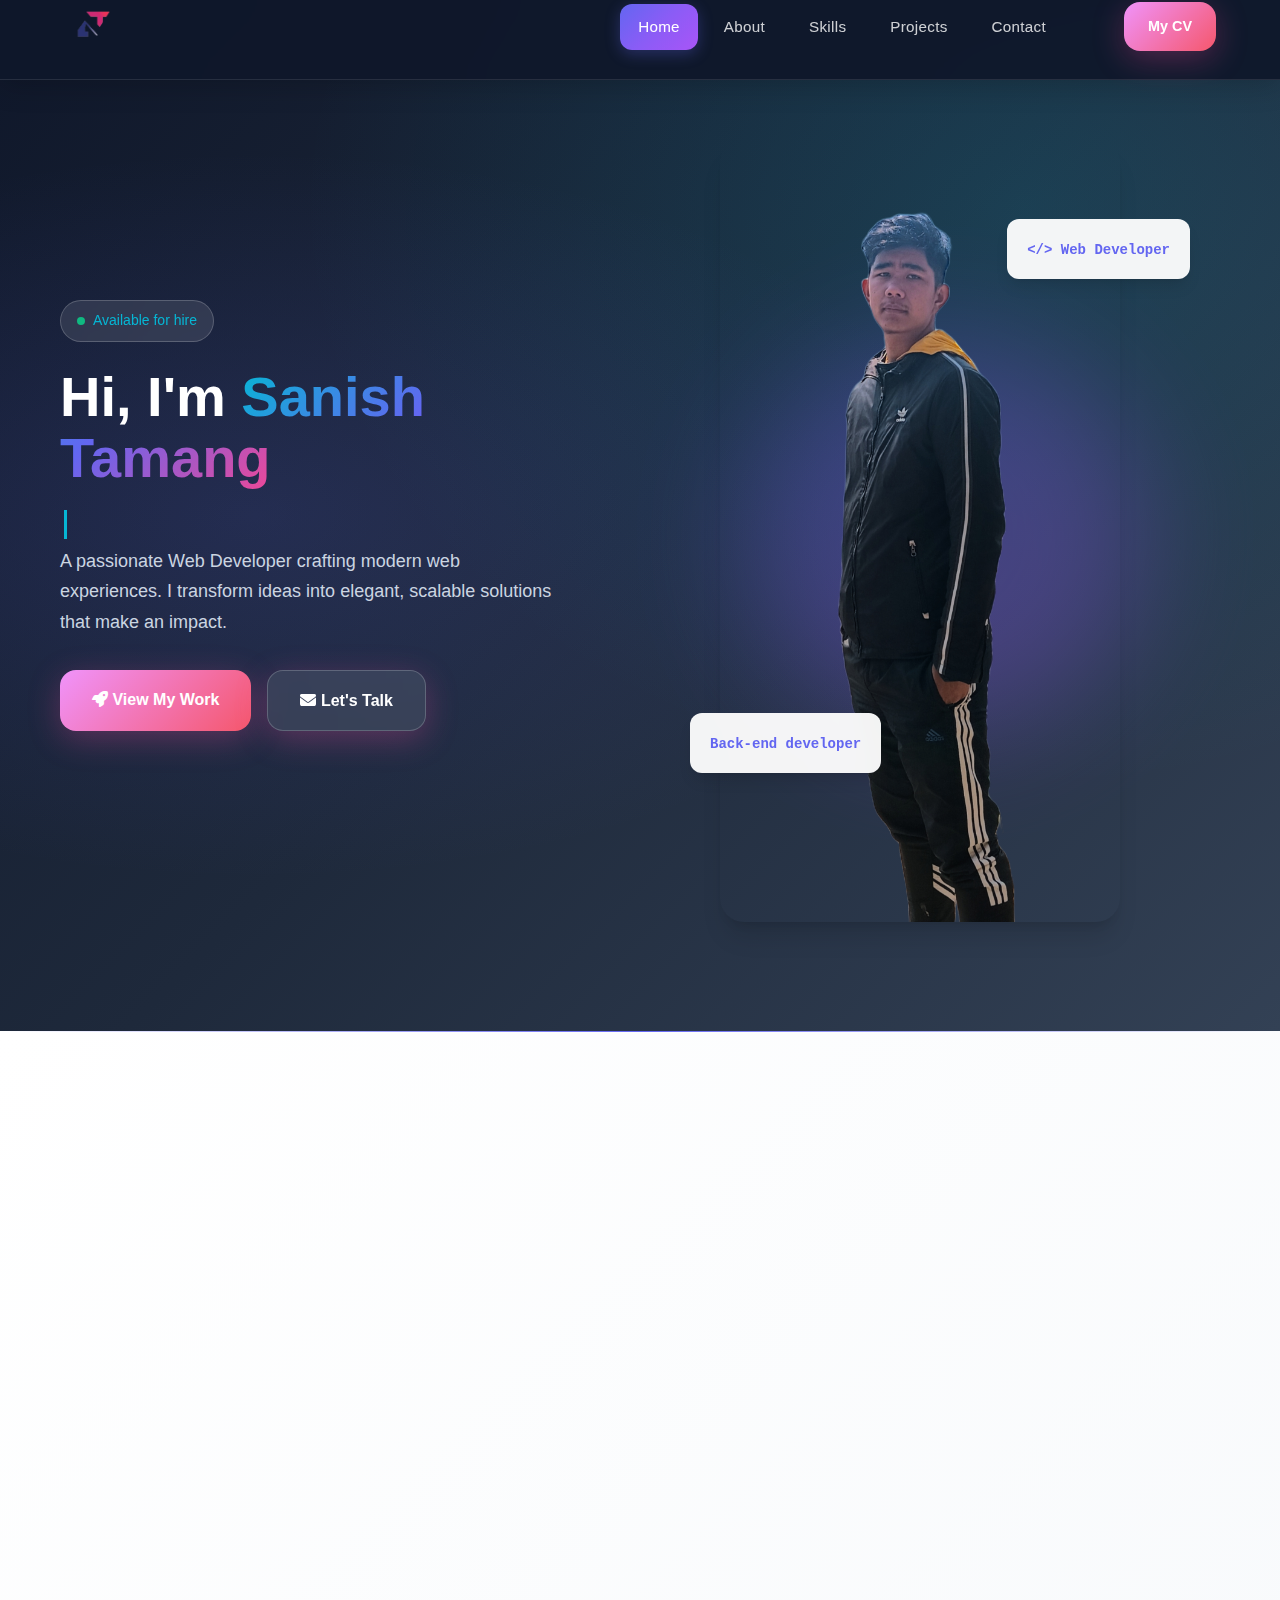
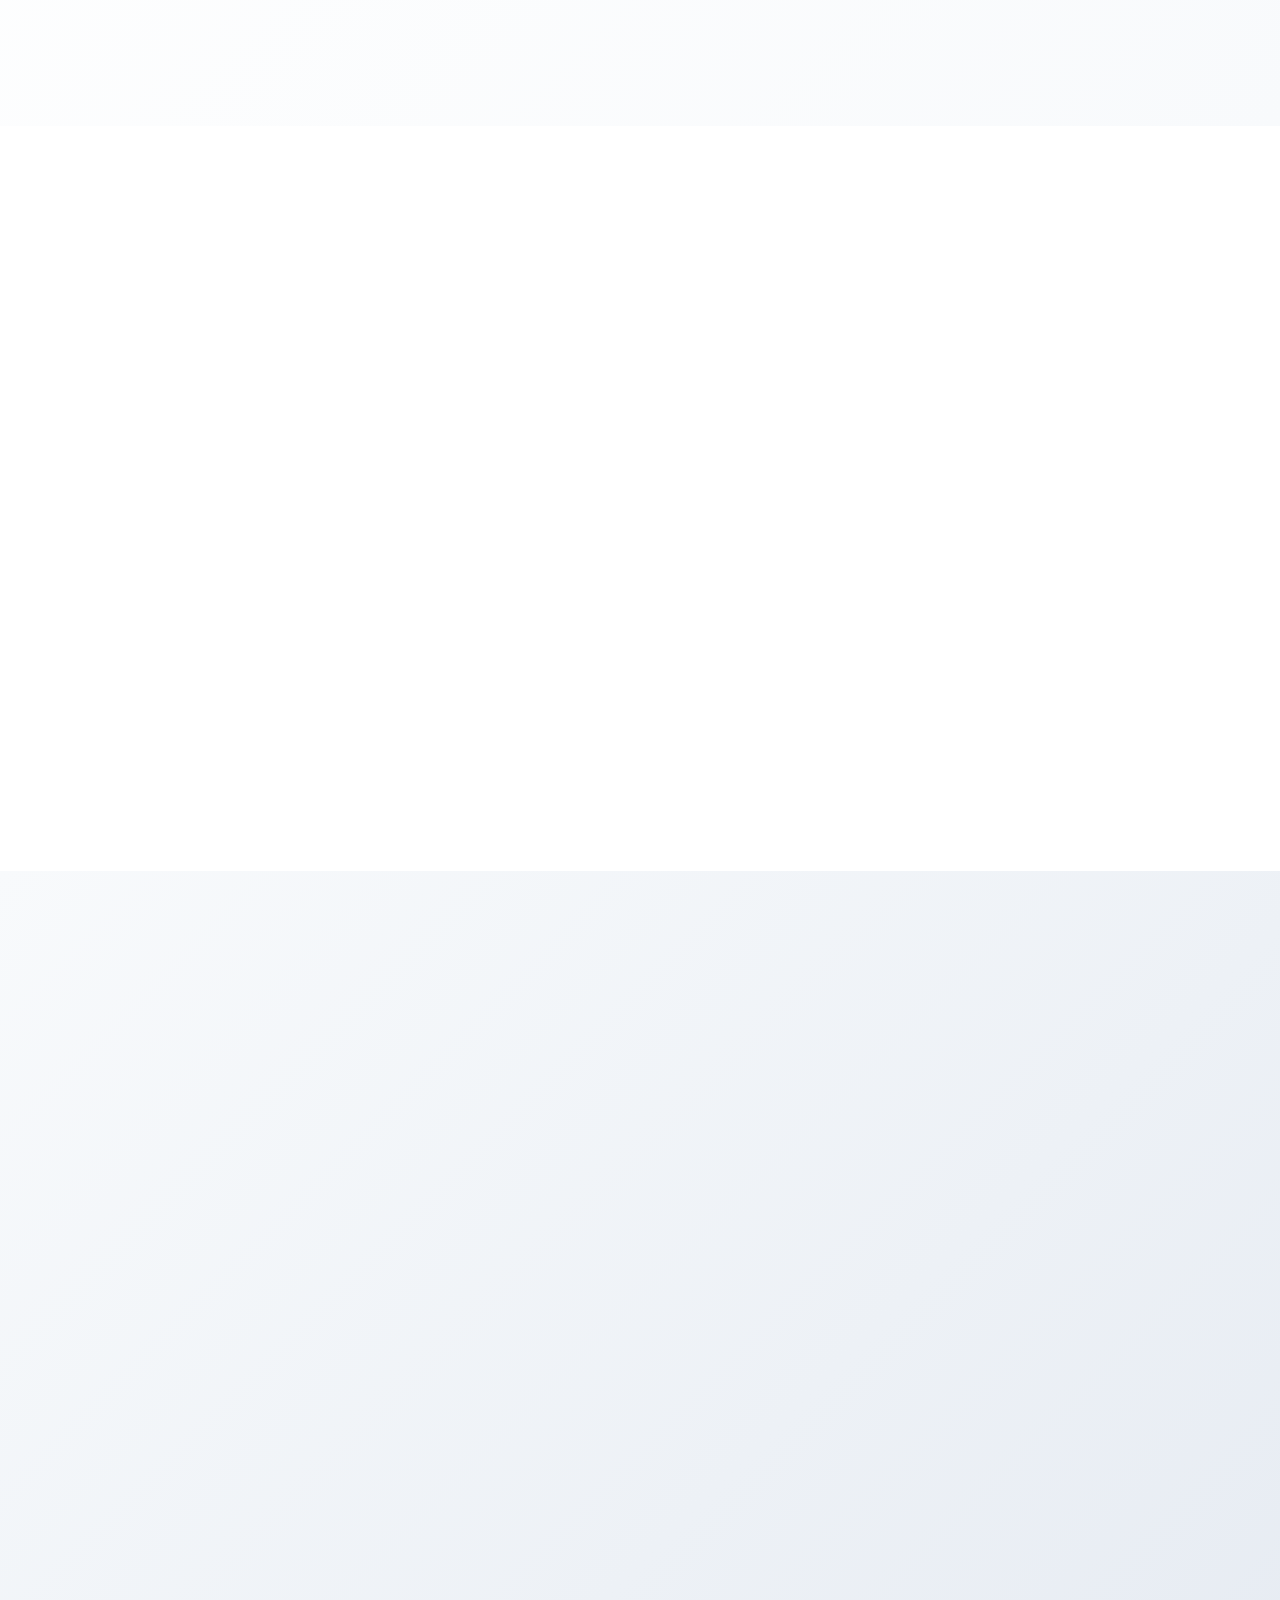
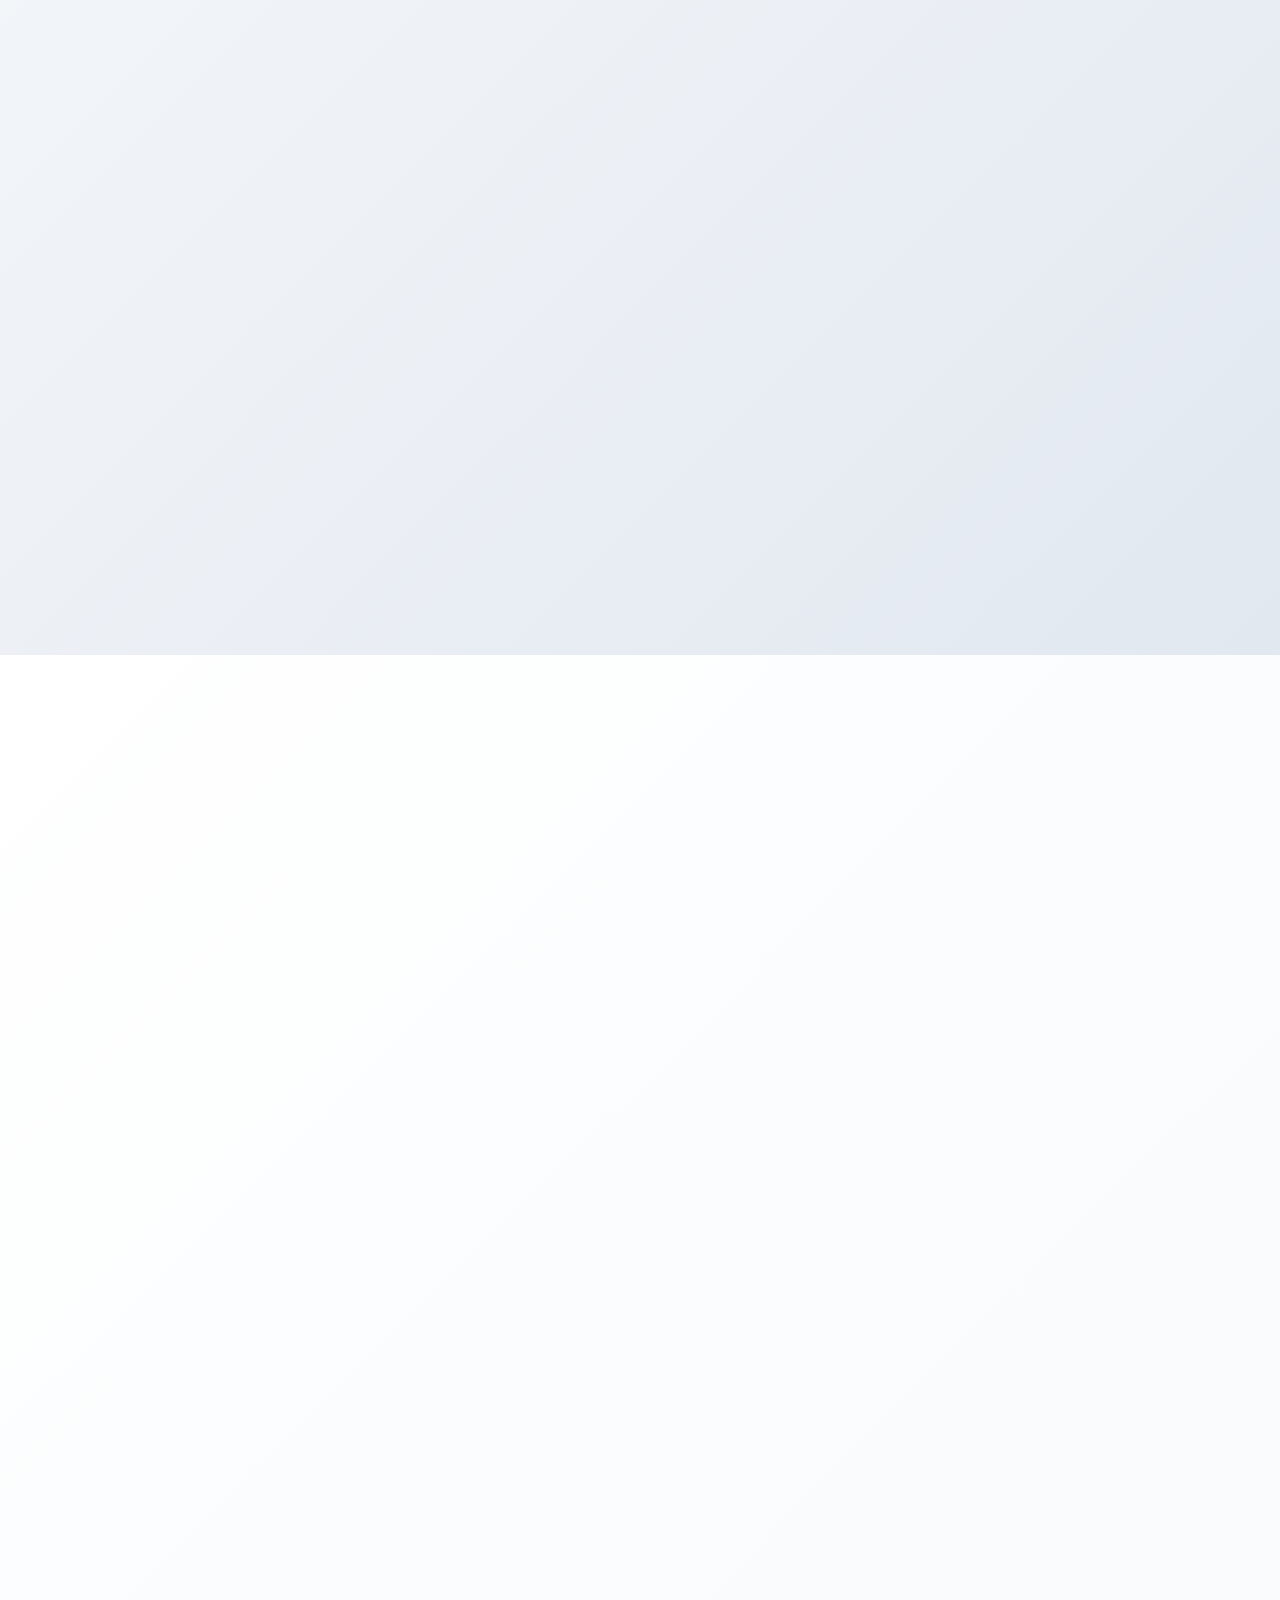
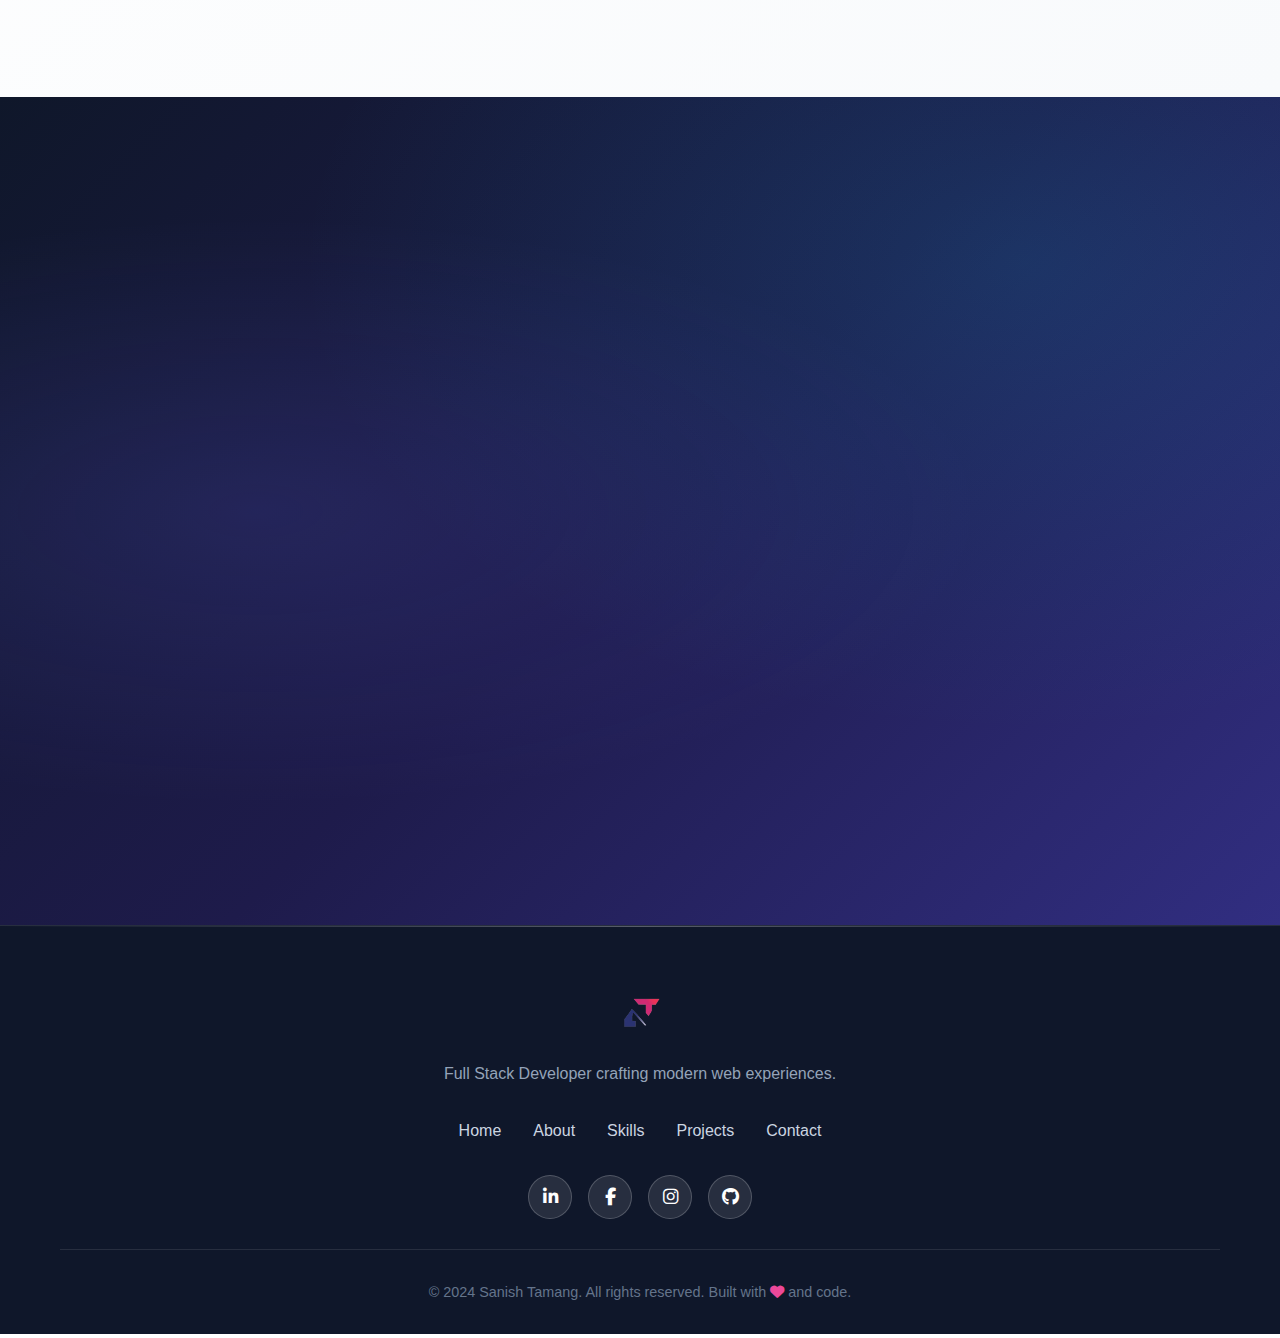
<file: index.html>
<!DOCTYPE html>
<html lang="en">
<head>
  <meta charset="UTF-8">
  <meta name="viewport" content="width=device-width, initial-scale=1.0">
  <title>Sanish Tamang - Full Stack Developer</title>
  <meta name="description" content="Full Stack Developer specializing in modern web applications. Building scalable, user-friendly solutions.">
  <link rel="stylesheet" href="assets/css/style.css">
  <link rel="stylesheet" href="https://cdnjs.cloudflare.com/ajax/libs/font-awesome/6.4.0/css/all.min.css">
  <link rel="preconnect" href="https://fonts.googleapis.com">
  <link rel="preconnect" href="https://fonts.gstatic.com" crossorigin>
</head>
<body>
  <header>
    <div class="header-inner">
      <div id="logo">
        <a href="index.html" class="logo-link">
          <img src="assets/images/logo.png" alt="Sanish Tamang" class="logo">
        </a>
      </div>
      <button class="nav-toggle" type="button" aria-label="Toggle navigation" aria-expanded="false">
        <span class="nav-toggle-bar"></span>
        <span class="nav-toggle-bar"></span>
        <span class="nav-toggle-bar"></span>
      </button>
      <nav id="menu" class="nav-desktop">
        <ul>
          <li><a href="#home" class="nav-link active">Home</a></li>
          <li><a href="#about" class="nav-link">About</a></li>
          <li><a href="#skills" class="nav-link">Skills</a></li>
          <li><a href="#portfolio" class="nav-link">Projects</a></li>
          <li><a href="#contact" class="nav-link">Contact</a></li>
        </ul>
        <a href="about.html" class="btn btn-primary nav-cta">My CV</a>
      </nav>
    </div>
  </header>

  <main>
    <!-- Hero Section -->
    <section id="home" class="hero">
      <div class="container">
        <div class="hero-grid">
          <div class="hero-content">
            <div class="hero-badge reveal">
              <span class="dot"></span>
              Available for hire
            </div>
            <h1 class="hero-title reveal">
              Hi, I'm <span class="gradient-text">Sanish Tamang</span>
            </h1>
            <div class="typewriter reveal">
              <span id="typewriter-text"></span><span class="typewriter-cursor"></span>
            </div>
            <p class="hero-description reveal">
              A passionate Web Developer crafting modern web experiences. 
              I transform ideas into elegant, scalable solutions that make an impact.
            </p>
            <div class="hero-buttons reveal">
              <a href="#portfolio" class="btn btn-primary">
                <i class="fas fa-rocket"></i> View My Work
              </a>
              <a href="#contact" class="btn btn-white">
                <i class="fas fa-envelope"></i> Let's Talk
              </a>
            </div>
            <!-- <div class="hero-stats reveal">
              <div class="stat-item">
                <span class="stat-number" data-count="3">0</span>+
                <div class="stat-label">Years Experience</div>
              </div>
              <div class="stat-item">
                <span class="stat-number" data-count="15">0</span>+
                <div class="stat-label">Projects Completed</div>
              </div>
              <div class="stat-item">
                <span class="stat-number" data-count="10">0</span>+
                <div class="stat-label">Happy Clients</div>
              </div>
            </div> -->
          </div>
          <div class="hero-visual reveal-right">
            <div class="hero-image-wrapper">
              <div class="hero-image-bg"></div>
              <img src="assets/images/profile.png" alt="Sanish Tamang" class="hero-image">
              <div class="floating-card code">
                <span>&lt;/&gt; Web Developer</span>
              </div>
              <div class="floating-card design">
                <span>Back-end developer</span>
              </div>
            </div>
          </div>
        </div>
      </div>
    </section>

    <!-- About Section -->
    <section class="about" id="about">
      <div class="container">
        <div class="about-grid">
          <!-- <div class="about-image-wrapper reveal-left">
            <img src="assets/images/profile1.jpg" alt="About Sanish" class="about-image">
          </div> -->
          <div class="about-content reveal">
            <div class="section-header" style="text-align: left;">
              <h2>About Me</h2>
              <p>Developing With a Passion While Exploring The World</p>
            </div>
            <p>
              Hello! I'm a creative and detail-oriented web developer with a passion for building 
              visually appealing and user-friendly applications. I enjoy combining clean design with 
              modern web standards to create smooth, responsive, and accessible experiences.
            </p>
            <p>
              Currently pursuing my Bachelor in Computer Application (5th Semester) at 
              Ganeshman Singh Multiple Campus, I'm constantly working on projects to enhance 
              my skills in web technologies.
            </p>
            <div class="buttons" style="margin-top: 30px;">
              <a href="about.html" class="btn btn-primary">
                <i class="fas fa-user"></i> More About Me
              </a>
            </div>
          </div>
        </div>
      </div>
    </section>

    <!-- Skills Section -->
    <section class="skills-section" id="skills">
      <div class="container">
        <div class="section-header reveal">
          <h2>My Skills</h2>
          <p>Technologies I work with to bring ideas to life</p>
        </div>
        <div class="skills-grid">
          <!-- Frontend -->
          <div class="skill-category reveal stagger-1">
            <h3><i class="fas fa-laptop-code"></i> Frontend</h3>
            <div class="skill-item">
              <div class="skill-header">
                <span class="skill-name">HTML5 & CSS3</span>
                <span class="skill-percent">95%</span>
              </div>
              <div class="skill-bar">
                <div class="skill-progress" data-width="95"></div>
              </div>
            </div>
            <div class="skill-item">
              <div class="skill-header">
                <span class="skill-name">JavaScript</span>
                <span class="skill-percent">85%</span>
              </div>
              <div class="skill-bar">
                <div class="skill-progress" data-width="85"></div>
              </div>
            </div>
            <div class="skill-item">
              <div class="skill-header">
                <span class="skill-name">React.js</span>
                <span class="skill-percent">80%</span>
              </div>
              <div class="skill-bar">
                <div class="skill-progress" data-width="80"></div>
              </div>
            </div>
            <div class="tech-tags">
              <span class="tech-tag">Bootstrap</span>
              <span class="tech-tag">Tailwind</span>
              <span class="tech-tag">SASS</span>
            </div>
          </div>

          <!-- Backend -->
          <div class="skill-category reveal stagger-2">
            <h3><i class="fas fa-server"></i> Backend</h3>
            <div class="skill-item">
              <div class="skill-header">
                <span class="skill-name">PHP</span>
                <span class="skill-percent">80%</span>
              </div>
              <div class="skill-bar">
                <div class="skill-progress" data-width="80"></div>
              </div>
            </div>
            <div class="skill-item">
              <div class="skill-header">
                <span class="skill-name">MySQL</span>
                <span class="skill-percent">75%</span>
              </div>
              <div class="skill-bar">
                <div class="skill-progress" data-width="75"></div>
              </div>
            </div>
            <div class="skill-item">
              <div class="skill-header">
                <span class="skill-name">Node.js</span>
                <span class="skill-percent">70%</span>
              </div>
              <div class="skill-bar">
                <div class="skill-progress" data-width="70"></div>
              </div>
            </div>
            <div class="tech-tags">
              <span class="tech-tag">Express</span>
              <span class="tech-tag">MongoDB</span>
              <span class="tech-tag">REST API</span>
            </div>
          </div>

          <!-- Tools & Others -->
          <div class="skill-category reveal stagger-3">
            <h3><i class="fas fa-tools"></i> Tools & Design</h3>
            <div class="skill-item">
              <div class="skill-header">
                <span class="skill-name">Git & GitHub</span>
                <span class="skill-percent">85%</span>
              </div>
              <div class="skill-bar">
                <div class="skill-progress" data-width="85"></div>
              </div>
            </div>
            <div class="skill-item">
              <div class="skill-header">
                <span class="skill-name">Figma</span>
                <span class="skill-percent">75%</span>
              </div>
              <div class="skill-bar">
                <div class="skill-progress" data-width="75"></div>
              </div>
            </div>
            <div class="skill-item">
              <div class="skill-header">
                <span class="skill-name">MS Office</span>
                <span class="skill-percent">90%</span>
              </div>
              <div class="skill-bar">
                <div class="skill-progress" data-width="90"></div>
              </div>
            </div>
            <div class="tech-tags">
              <span class="tech-tag">VS Code</span>
              <span class="tech-tag">Postman</span>
              <span class="tech-tag">Vercel</span>
            </div>
          </div>
        </div>
      </div>
    </section>

    <!-- Portfolio Section -->
    <section class="portfolio" id="portfolio">
      <div class="container">
        <div class="section-header reveal">
          <h2>Featured Projects</h2>
          <p>Some of my recent work that showcases my skills</p>
        </div>
        <div class="portfolio-slider">
          <!-- Project 1 -->
          <div class="project-card reveal stagger-1">
            <div class="project-card-image">
              <img src="assets/images/portfolio.png" alt="Personal Portfolio">
              <div class="project-card-overlay">
                <div class="project-card-links">
                  <a href="#" class="project-card-link">
                    <i class="fas fa-external-link-alt"></i> Live Demo
                  </a>
                  <a href="#" class="project-card-link">
                    <i class="fab fa-github"></i> GitHub
                  </a>
                </div>
              </div>
            </div>
            <div class="project-card-content">
              <h3>Personal Portfolio</h3>
              <p>A modern, responsive portfolio website showcasing my skills and projects with smooth animations and interactive elements.</p>
              <div class="project-tech-stack">
                <span class="project-tech-tag">HTML5</span>
                <span class="project-tech-tag">CSS3</span>
                <span class="project-tech-tag">JavaScript</span>
                <span class="project-tech-tag">Responsive</span>
              </div>
            </div>
          </div>

          <!-- Project 2 -->
          <div class="project-card reveal stagger-2">
            <div class="project-card-image">
              <img src="assets/images/e-commerce.jpg" alt="E-commerce Platform">
              <div class="project-card-overlay">
                <div class="project-card-links">
                  <a href="#" class="project-card-link">
                    <i class="fas fa-external-link-alt"></i> Live Demo
                  </a>
                  <a href="#" class="project-card-link">
                    <i class="fab fa-github"></i> GitHub
                  </a>
                </div>
              </div>
            </div>
            <div class="project-card-content">
              <h3>E-commerce Platform</h3>
              <p>Full-featured e-commerce solution with product management, cart functionality, and secure checkout process.</p>
              <div class="project-tech-stack">
                <span class="project-tech-tag">PHP</span>
                <span class="project-tech-tag">MySQL</span>
                <span class="project-tech-tag">JavaScript</span>
                <span class="project-tech-tag">Bootstrap</span>
              </div>
            </div>
          </div>

          <!-- Project 3 -->
          <div class="project-card reveal stagger-3">
            <div class="project-card-image">
              <img src="assets/images/form-processing.png" alt="Form Processing System">
              <div class="project-card-overlay">
                <div class="project-card-links">
                  <a href="#" class="project-card-link">
                    <i class="fas fa-external-link-alt"></i> Live Demo
                  </a>
                  <a href="#" class="project-card-link">
                    <i class="fab fa-github"></i> GitHub
                  </a>
                </div>
              </div>
            </div>
            <div class="project-card-content">
              <h3>Form Processing System</h3>
              <p>Interactive form handling with validation, data processing, and backend integration for various use cases.</p>
              <div class="project-tech-stack">
                <span class="project-tech-tag">JavaScript</span>
                <span class="project-tech-tag">PHP</span>
                <span class="project-tech-tag">AJAX</span>
                <span class="project-tech-tag">Validation</span>
              </div>
            </div>
          </div>
        </div>
      </div>
    </section>

    <!-- Services Section -->
    <section class="services" id="services">
      <div class="container">
        <div class="section-header reveal">
          <h2>Services I Offer</h2>
          <p>Professional solutions for your digital needs</p>
        </div>
        <div class="service-list">
          <div class="service-item reveal stagger-1">
            <i class="fas fa-laptop-code"></i>
            <h3>Web Development</h3>
            <p>Building fast, secure, and scalable web applications using modern technologies and best practices.</p>
          </div>
          <div class="service-item reveal stagger-2">
            <i class="fas fa-paint-brush"></i>
            <h3>UI/UX Design</h3>
            <p>Creating intuitive and visually appealing interfaces that provide exceptional user experiences.</p>
          </div>
          <div class="service-item reveal stagger-3">
            <i class="fas fa-mobile-alt"></i>
            <h3>Responsive Design</h3>
            <p>Ensuring your website looks and works perfectly on all devices, from mobile to desktop.</p>
          </div>
          <div class="service-item reveal stagger-4">
            <i class="fas fa-search"></i>
            <h3>SEO Optimization</h3>
            <p>Improving your website's visibility and ranking on search engines to drive organic traffic.</p>
          </div>
          <div class="service-item reveal stagger-5">
            <i class="fas fa-database"></i>
            <h3>Database Management</h3>
            <p>Designing and optimizing database structures for efficient data storage and retrieval.</p>
          </div>
          <div class="service-item reveal stagger-1">
            <i class="fas fa-cogs"></i>
            <h3>API Integration</h3>
            <p>Connecting your applications with third-party services and APIs for enhanced functionality.</p>
          </div>
        </div>
      </div>
    </section>

    <!-- Contact Section -->
    <section class="contact-modern" id="contact">
      <div class="container">
        <div class="contact-grid">
          <div class="contact-info-modern reveal-left">
            <h2>Let's Work Together</h2>
            <p>Have a project in mind? I'd love to hear about it. Let's create something amazing together.</p>
            <div class="contact-methods">
              <div class="contact-method">
                <i class="fas fa-envelope"></i>
                <div class="contact-method-info">
                  <h4>Email</h4>
                  <p>callmesanis@gmail.com</p>
                </div>
              </div>
              <div class="contact-method">
                <i class="fas fa-phone"></i>
                <div class="contact-method-info">
                  <h4>Phone</h4>
                  <p>+977 9749410499</p>
                </div>
              </div>
              <div class="contact-method">
                <i class="fas fa-map-marker-alt"></i>
                <div class="contact-method-info">
                  <h4>Location</h4>
                  <p>Kalanki, Kathmandu, Nepal</p>
                </div>
              </div>
            </div>
          </div>
          <div class="contact-form-wrapper reveal-right">
            <form class="form-modern" id="contactForm">
              <div class="form-group-modern">
                <label for="name">Your Name</label>
                <input type="text" id="name" name="name" placeholder="John Doe" required>
              </div>
              <div class="form-group-modern">
                <label for="email">Your Email</label>
                <input type="email" id="email" name="email" placeholder="john@example.com" required>
              </div>
              <div class="form-group-modern">
                <label for="subject">Subject</label>
                <input type="text" id="subject" name="subject" placeholder="Project Inquiry" required>
              </div>
              <div class="form-group-modern">
                <label for="message">Your Message</label>
                <textarea id="message" name="message" rows="4" placeholder="Tell me about your project..." required></textarea>
              </div>
              <button type="submit" class="btn btn-primary" style="width: 100%;">
                <i class="fas fa-paper-plane"></i> Send Message
              </button>
            </form>
          </div>
        </div>
      </div>
    </section>
  </main>

  <!-- Footer -->
  <footer class="footer-minimal">
    <div class="container">
      <div class="footer-content">
        <div class="footer-brand">
          <img src="assets/images/logo.png" alt="Sanish Tamang">
          <p>Full Stack Developer crafting modern web experiences.</p>
        </div>
        <div class="footer-links">
          <a href="#home">Home</a>
          <a href="#about">About</a>
          <a href="#skills">Skills</a>
          <a href="#portfolio">Projects</a>
          <a href="#contact">Contact</a>
        </div>
        <div class="footer-social-modern">
          <a href="https://www.linkedin.com/in/sanishtmg/" target="_blank" aria-label="LinkedIn">
            <i class="fab fa-linkedin-in"></i>
          </a>
          <a href="https://www.facebook.com/" target="_blank" aria-label="Facebook">
            <i class="fab fa-facebook-f"></i>
          </a>
          <a href="https://www.instagram.com/" target="_blank" aria-label="Instagram">
            <i class="fab fa-instagram"></i>
          </a>
          <a href="https://github.com/" target="_blank" aria-label="GitHub">
            <i class="fab fa-github"></i>
          </a>
        </div>
        <div class="footer-bottom-modern">
          <p>&copy; 2024 Sanish Tamang. All rights reserved. Built with <i class="fas fa-heart" style="color: var(--accent-pink);"></i> and code.</p>
        </div>
      </div>
    </div>
  </footer>

  <script src="assets/js/main.js"></script>
</body>
</html>
</file>
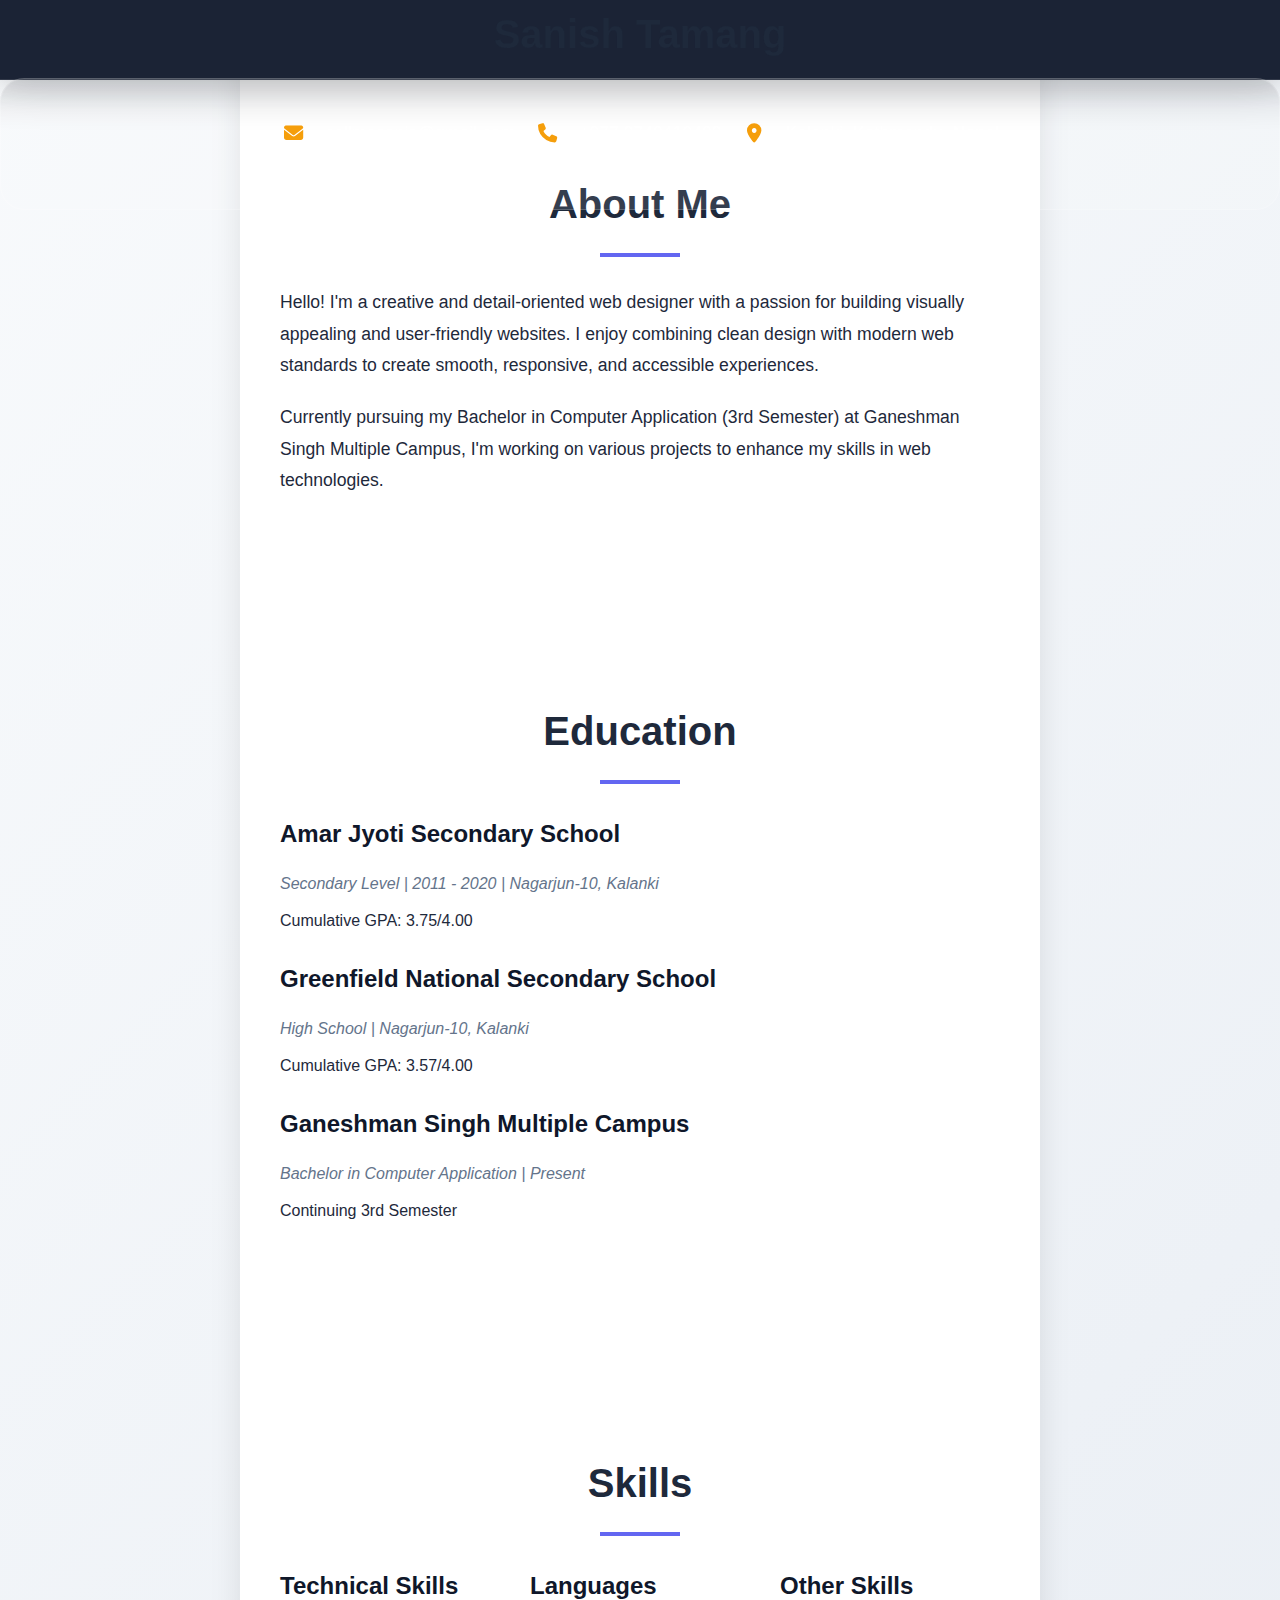
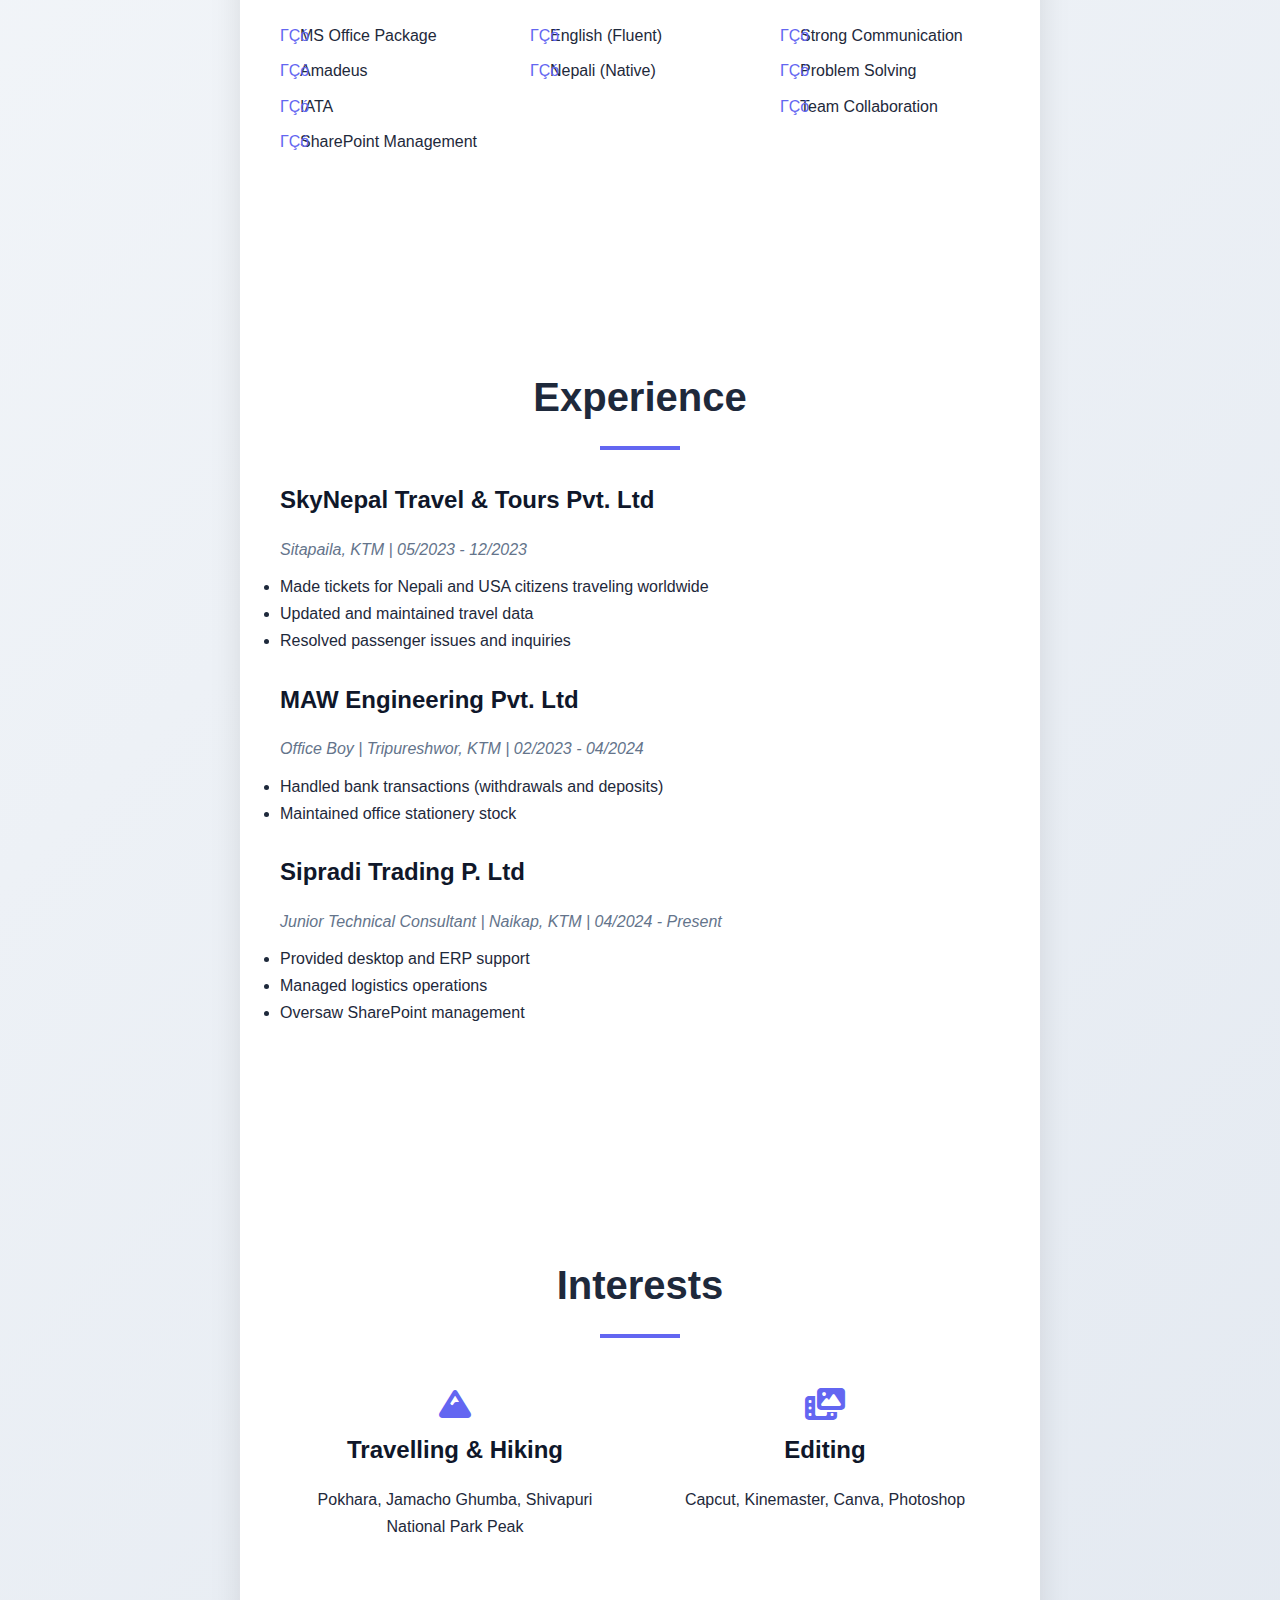
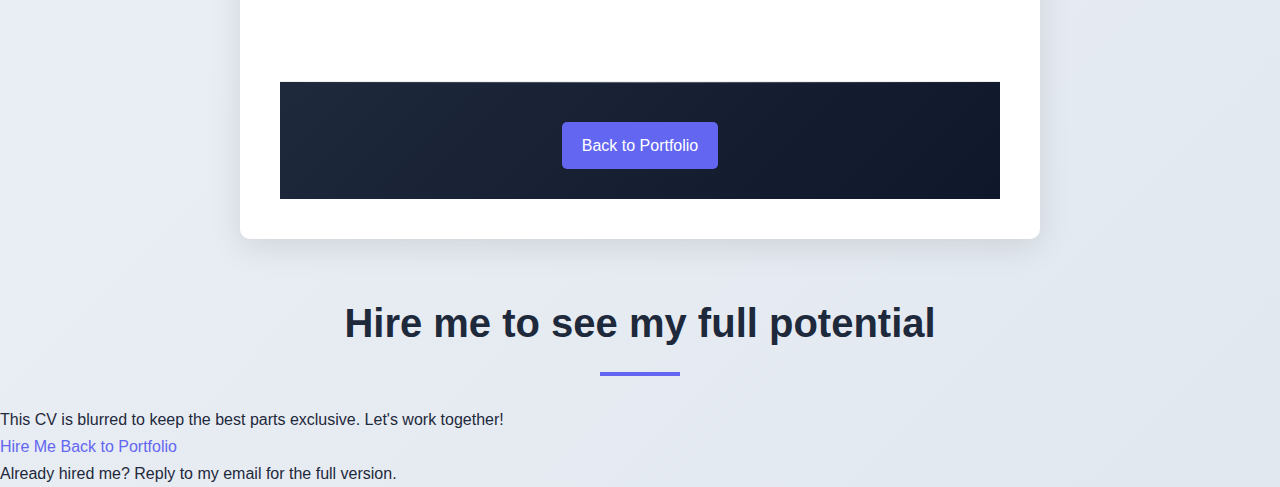
<file: about.html>
<!DOCTYPE html>
<html lang="en">
<head>
  <meta charset="UTF-8">
  <meta name="viewport" content="width=device-width, initial-scale=1.0">
  <title>Sanish Tamang - About Me</title>
  <link rel="stylesheet" href="assets/css/style.css">
  <link rel="stylesheet" href="https://cdnjs.cloudflare.com/ajax/libs/font-awesome/6.4.0/css/all.min.css">
</head>
<body class="overlay-active">
  <div class="cv-container">
    <header class="cv-header">
      <div class="profile-header">
        <div class="header-text">
          <h1>Sanish Tamang</h1>
          <div class="contact-info">
            <p><i class="fas fa-envelope"></i> callmesanis@gmail.com</p>
            <p><i class="fas fa-phone"></i> +977 9749410499</p>
            <p><i class="fas fa-location-dot"></i> Kalanki, Kathmandu, Nepal</p>
          </div>
        </div>
      </div>
    </header>

    <div class="cv-content">
      <section class="cv-section">
        <h2>About Me</h2>
        <p style="font-size: 1.1rem; line-height: 1.8; color: var(--text-color); margin-bottom: 20px;">
          Hello! I'm a creative and detail-oriented web designer with a passion for building visually appealing and user-friendly websites. I enjoy combining clean design with modern web standards to create smooth, responsive, and accessible experiences.
        </p>
        <p style="font-size: 1.1rem; line-height: 1.8; color: var(--text-color);">
          Currently pursuing my Bachelor in Computer Application (3rd Semester) at Ganeshman Singh Multiple Campus, I'm working on various projects to enhance my skills in web technologies.
        </p>
      </section>

      <section class="cv-section">
        <h2>Education</h2>
        <div class="cv-item">
          <h3>Amar Jyoti Secondary School</h3>
          <p class="subtitle">Secondary Level | 2011 - 2020 | Nagarjun-10, Kalanki</p>
          <p>Cumulative GPA: 3.75/4.00</p>
        </div>
        <div class="cv-item">
          <h3>Greenfield National Secondary School</h3>
          <p class="subtitle">High School | Nagarjun-10, Kalanki</p>
          <p>Cumulative GPA: 3.57/4.00</p>
        </div>
        <div class="cv-item">
          <h3>Ganeshman Singh Multiple Campus</h3>
          <p class="subtitle">Bachelor in Computer Application | Present</p>
          <p>Continuing 3rd Semester</p>
        </div>
      </section>

      <section class="cv-section">
        <h2>Skills</h2>
        <div class="skills-container">
          <div class="skills-column">
            <h3>Technical Skills</h3>
            <ul>
              <li>MS Office Package</li>
              <li>Amadeus</li>
              <li>IATA</li>
              <li>SharePoint Management</li>
            </ul>
          </div>
          <div class="skills-column">
            <h3>Languages</h3>
            <ul>
              <li>English (Fluent)</li>
              <li>Nepali (Native)</li>
            </ul>
          </div>
          <div class="skills-column">
            <h3>Other Skills</h3>
            <ul>
              <li>Strong Communication</li>
              <li>Problem Solving</li>
              <li>Team Collaboration</li>
            </ul>
          </div>
        </div>
      </section>

      <section class="cv-section">
        <h2>Experience</h2>
        <div class="cv-item">
          <h3>SkyNepal Travel & Tours Pvt. Ltd</h3>
          <p class="subtitle">Sitapaila, KTM | 05/2023 - 12/2023</p>
          <ul>
            <li>Made tickets for Nepali and USA citizens traveling worldwide</li>
            <li>Updated and maintained travel data</li>
            <li>Resolved passenger issues and inquiries</li>
          </ul>
        </div>
        <div class="cv-item">
          <h3>MAW Engineering Pvt. Ltd</h3>
          <p class="subtitle">Office Boy | Tripureshwor, KTM | 02/2023 - 04/2024</p>
          <ul>
            <li>Handled bank transactions (withdrawals and deposits)</li>
            <li>Maintained office stationery stock</li>
          </ul>
        </div>
        <div class="cv-item">
          <h3>Sipradi Trading P. Ltd</h3>
          <p class="subtitle">Junior Technical Consultant | Naikap, KTM | 04/2024 - Present</p>
          <ul>
            <li>Provided desktop and ERP support</li>
            <li>Managed logistics operations</li>
            <li>Oversaw SharePoint management</li>
          </ul>
        </div>
      </section>

      <section class="cv-section">
        <h2>Interests</h2>
        <div class="interests-container">
          <div class="interest-item">
            <i class="fas fa-mountain"></i>
            <h3>Travelling & Hiking</h3>
            <p>Pokhara, Jamacho Ghumba, Shivapuri National Park Peak</p>
          </div>
          <div class="interest-item">
            <i class="fas fa-photo-video"></i>
            <h3>Editing</h3>
            <p>Capcut, Kinemaster, Canva, Photoshop</p>
          </div>
        </div>
      </section>

      <footer class="cv-footer">
        <a href="index.html" class="back-to-portfolio">Back to Portfolio</a>
      </footer>
    </div>
  </div>

  <!-- Prank Overlay -->
  <div class="cv-prank-overlay">
    <div class="cv-prank-card">
      <h2>Hire me to see my full potential</h2>
      <p>This CV is blurred to keep the best parts exclusive. Let's work together!</p>
      <div class="cv-prank-actions">
        <a class="btn-primary" href="mailto:callmesanis@gmail.com?subject=Hiring%20Inquiry%20-%20Sanish%20Tamang&body=Hi%20Sanish,%20I'd%20like%20to%20discuss%20an%20opportunity.%20Please%20share%20your%20full%20CV.">Hire Me</a>
        <a class="btn-secondary" href="index.html">Back to Portfolio</a>
      </div>
      <p class="cv-prank-note">Already hired me? Reply to my email for the full version.</p>
    </div>
  </div>
</body>
</html>
</file>
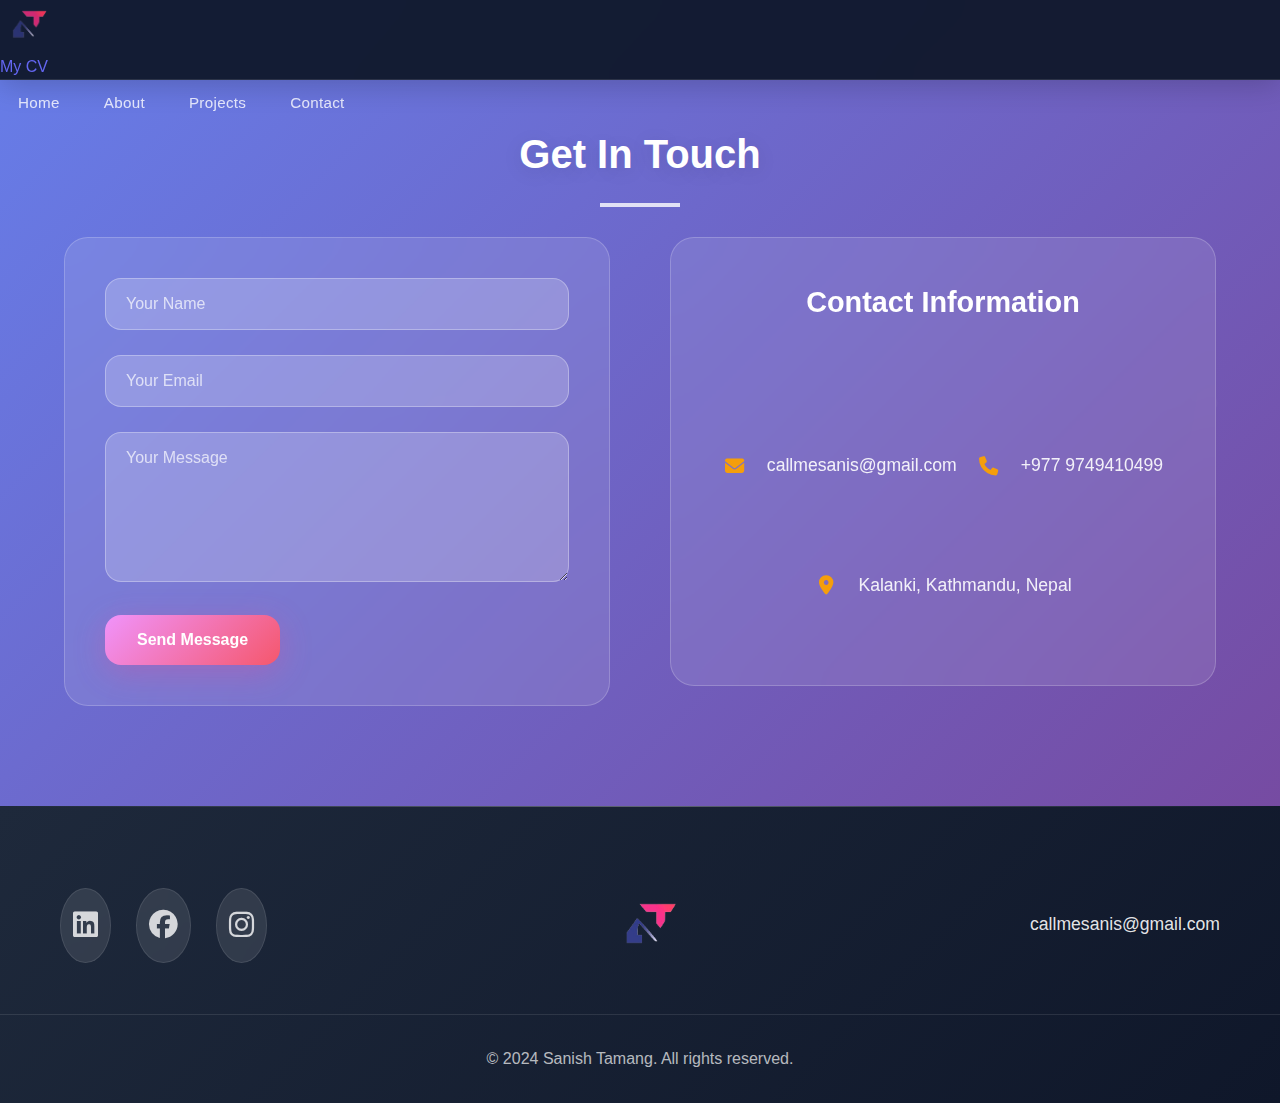
<file: contact.html>
<!DOCTYPE html>
<html lang="en">
<head>
  <meta charset="UTF-8">
  <meta name="viewport" content="width=device-width, initial-scale=1.0">
  <title>Sanish Tamang - Contact</title>
  <link rel="stylesheet" href="assets/css/style.css">
  <link rel="stylesheet" href="https://cdnjs.cloudflare.com/ajax/libs/font-awesome/6.4.0/css/all.min.css">
</head>
<body>
  <header>
    <div id="logo">
      <a href="index.html" class="logo-link">
        <img src="assets/images/logo.png" alt="Logo" class="logo">
      </a>
    </div>
    <button class="nav-toggle" type="button" aria-label="Toggle navigation" aria-expanded="false">
      <span class="nav-toggle-bar"></span>
      <span class="nav-toggle-bar"></span>
      <span class="nav-toggle-bar"></span>
    </button>
    <a href="about.html" class="cv-btn">My CV</a>
    <div id="menu">
      <nav>
        <ul>
          <li><a href="index.html">Home</a></li>
          <li><a href="index.html#about">About</a></li>
          <li><a href="projects.html">Projects</a></li>
          <li><a href="#contact">Contact</a></li>
        </ul>
      </nav>
    </div>
  </header>

  <main>
    <section class="contact" id="contact" style="padding-top: 120px; min-height: 80vh;">
      <h2>Get In Touch</h2>
      <div class="contact-container">
        <form class="contact-form" action="#" method="post">
          <div class="form-group">
            <input type="text" id="name" name="name" placeholder="Your Name" required>
          </div>
          <div class="form-group">
            <input type="email" id="email" name="email" placeholder="Your Email" required>
          </div>
          <div class="form-group">
            <textarea id="message" name="message" rows="5" placeholder="Your Message" required></textarea>
          </div>
          <button type="submit" class="btn">Send Message</button>
        </form>
        <div class="contact-info">
          <h3>Contact Information</h3>
          <p><i class="fas fa-envelope"></i> callmesanis@gmail.com</p>
          <p><i class="fas fa-phone"></i> +977 9749410499</p>
          <p><i class="fas fa-map-marker-alt"></i> Kalanki, Kathmandu, Nepal</p>
        </div>
      </div>
    </section>
  </main>

  <footer>
    <div class="footer-row">
      <div class="footer-social">
        <a href="https://www.linkedin.com/in/sanishtmg/" target="_blank"><i class="fab fa-linkedin"></i></a>
        <a href="https://www.facebook.com/" target="_blank"><i class="fab fa-facebook"></i></a>
        <a href="https://www.instagram.com/" target="_blank"><i class="fab fa-instagram"></i></a>
      </div>
      <div class="footer-logo">
        <img src="assets/images/logo.png" alt="Logo" class="footer-logo-img">
      </div>
      <div class="footer-mail">
        <a href="mailto:callmesanis@gmail.com" class="footer-email">callmesanis@gmail.com</a>
      </div>
    </div>
    <div class="footer-bottom">
      <p>&copy; 2024 Sanish Tamang. All rights reserved.</p>
    </div>
  </footer>

  <script src="assets/js/main.js"></script>
</body>
</html>
</file>
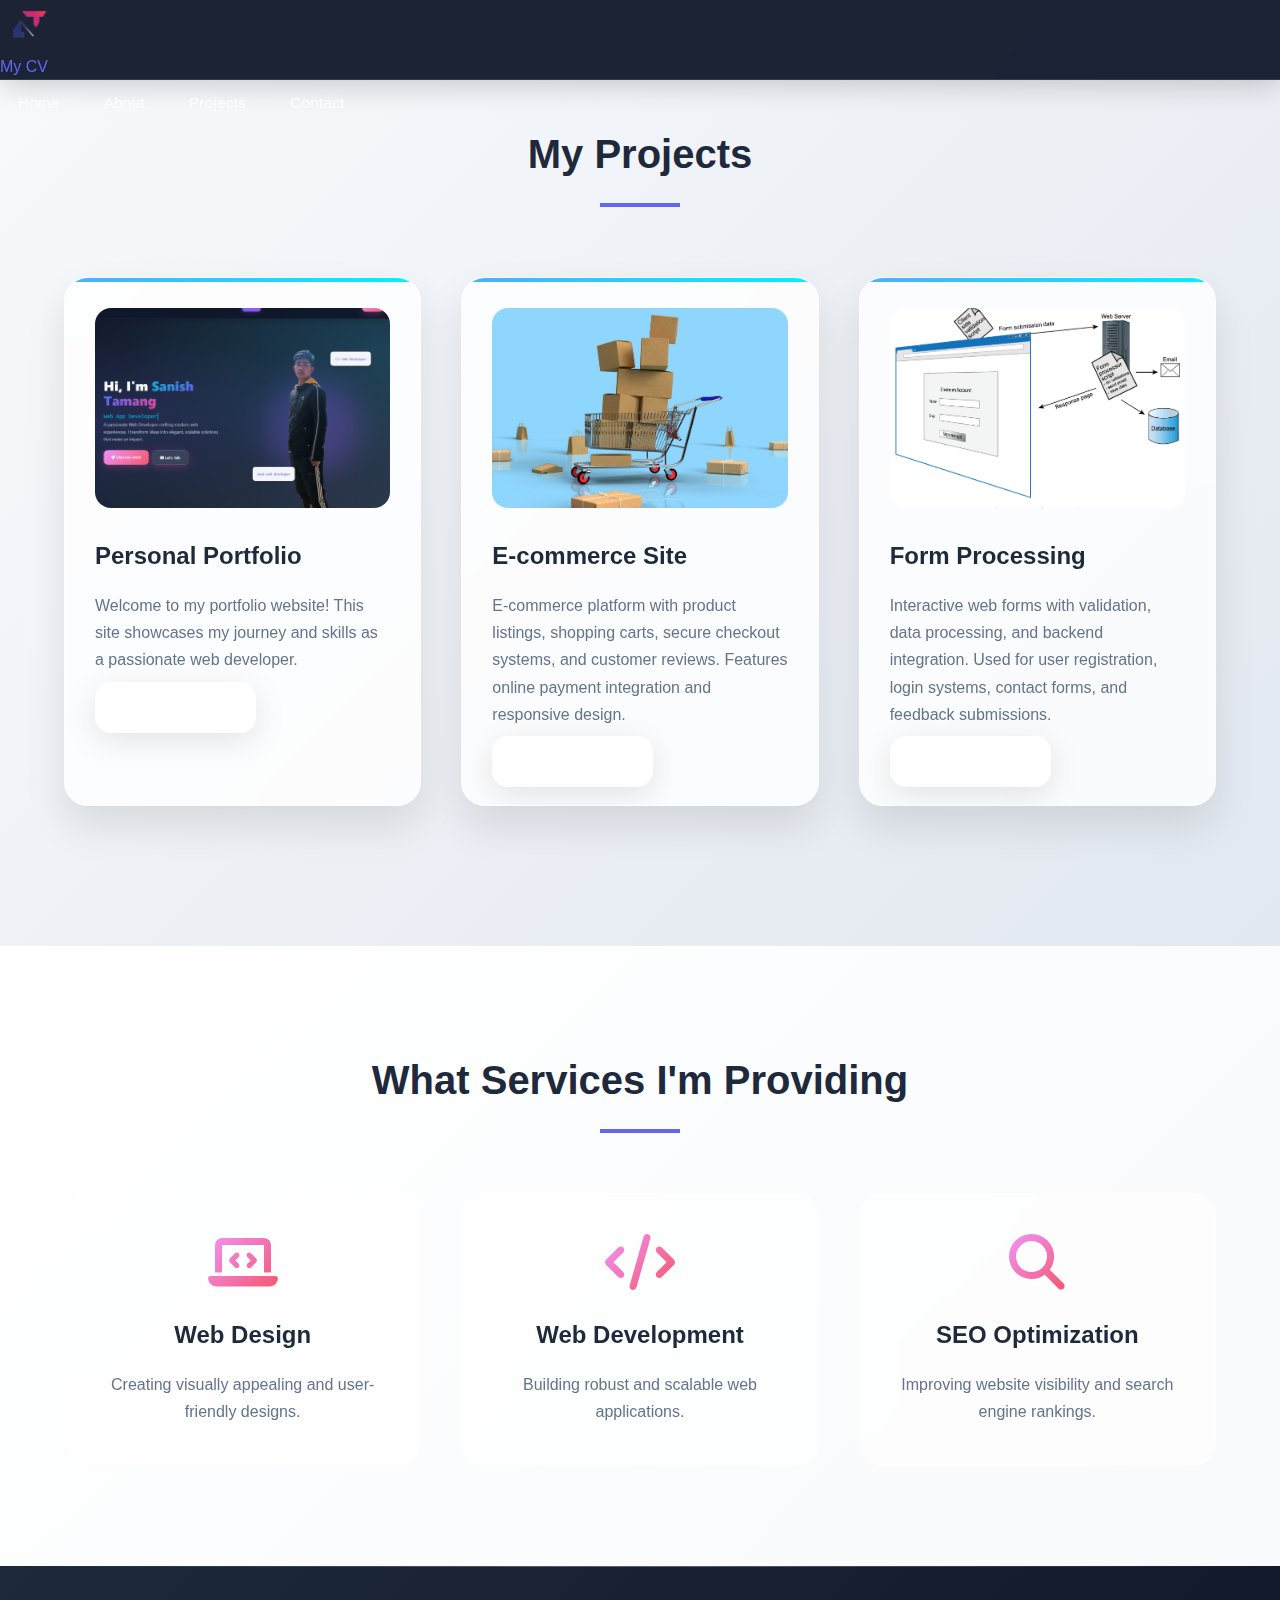
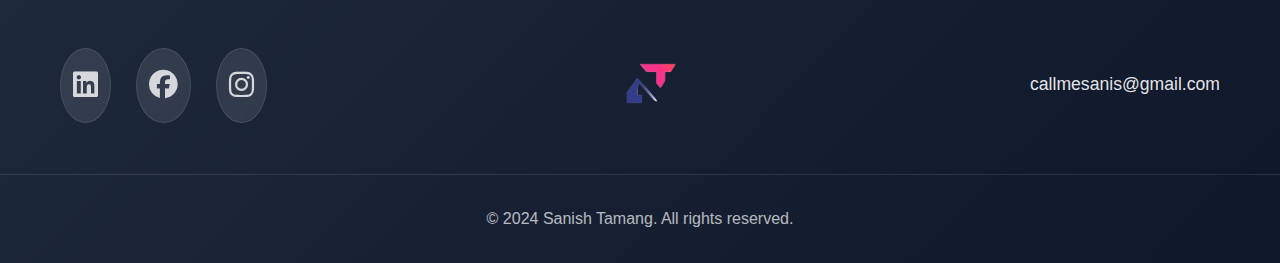
<file: projects.html>
<!DOCTYPE html>
<html lang="en">
<head>
  <meta charset="UTF-8">
  <meta name="viewport" content="width=device-width, initial-scale=1.0">
  <title>Sanish Tamang - Projects</title>
  <link rel="stylesheet" href="assets/css/style.css">
  <link rel="stylesheet" href="https://cdnjs.cloudflare.com/ajax/libs/font-awesome/6.4.0/css/all.min.css">
</head>
<body>
  <header>
    <div id="logo">
      <a href="index.html" class="logo-link">
        <img src="assets/images/logo.png" alt="Logo" class="logo">
      </a>
    </div>
    <button class="nav-toggle" type="button" aria-label="Toggle navigation" aria-expanded="false">
      <span class="nav-toggle-bar"></span>
      <span class="nav-toggle-bar"></span>
      <span class="nav-toggle-bar"></span>
    </button>
    <a href="about.html" class="cv-btn">My CV</a>
    <div id="menu">
      <nav>
        <ul>
          <li><a href="index.html">Home</a></li>
          <li><a href="index.html#about">About</a></li>
          <li><a href="projects.html">Projects</a></li>
          <li><a href="index.html#contact">Contact</a></li>
        </ul>
      </nav>
    </div>
  </header>

  <main>
    <section class="portfolio" id="portfolio" style="padding-top: 120px;">
      <h2>My Projects</h2>
      <div class="portfolio-slider">
        <div class="portfolio-item">
          <img src="assets/images/portfolio.png" alt="Project 1">
          <h3>Personal Portfolio</h3>
          <p>Welcome to my portfolio website! This site showcases my journey and skills as a passionate web developer.</p>
          <a href="projects/project1/index.html" class="learnmore">View Project</a>
        </div>
        <div class="portfolio-item">
          <img src="assets/images/e-commerce.jpg" alt="Project 2">
          <h3>E-commerce Site</h3>
          <p>E-commerce platform with product listings, shopping carts, secure checkout systems, and customer reviews. Features online payment integration and responsive design.</p>
          <a href="projects/project2/index.html" class="learnmore">View Project</a>
        </div>
        <div class="portfolio-item">
          <img src="assets/images/form-processing.png" alt="Project 3">
          <h3>Form Processing</h3>
          <p>Interactive web forms with validation, data processing, and backend integration. Used for user registration, login systems, contact forms, and feedback submissions.</p>
          <a href="#" class="learnmore">View Project</a>
        </div>
      </div>
    </section>

    <section class="services" id="services">
      <h2>What Services I'm Providing</h2>
      <div class="service-list">
        <div class="service-item">
          <i class="fas fa-laptop-code"></i>
          <h3>Web Design</h3>
          <p>Creating visually appealing and user-friendly designs.</p>
        </div>
        <div class="service-item">
          <i class="fas fa-code"></i>
          <h3>Web Development</h3>
          <p>Building robust and scalable web applications.</p>
        </div>
        <div class="service-item">
          <i class="fas fa-search"></i>
          <h3>SEO Optimization</h3>
          <p>Improving website visibility and search engine rankings.</p>
        </div>
      </div>
    </section>
  </main>

  <footer>
    <div class="footer-row">
      <div class="footer-social">
        <a href="https://www.linkedin.com/in/sanishtmg/" target="_blank"><i class="fab fa-linkedin"></i></a>
        <a href="https://www.facebook.com/" target="_blank"><i class="fab fa-facebook"></i></a>
        <a href="https://www.instagram.com/" target="_blank"><i class="fab fa-instagram"></i></a>
      </div>
      <div class="footer-logo">
        <img src="assets/images/logo.png" alt="Logo" class="footer-logo-img">
      </div>
      <div class="footer-mail">
        <a href="mailto:callmesanis@gmail.com" class="footer-email">callmesanis@gmail.com</a>
      </div>
    </div>
    <div class="footer-bottom">
      <p>&copy; 2024 Sanish Tamang. All rights reserved.</p>
    </div>
  </footer>

  <script src="assets/js/main.js"></script>
</body>
</html>
</file>
<file: assets/css/style.css>
﻿/* CSS Variables - Modern 2024 Design System */
:root {
  /* Primary Colors */
  --primary: #6366f1;
  --primary-dark: #4f46e5;
  --primary-light: #818cf8;
  --primary-gradient: linear-gradient(135deg, #6366f1 0%, #8b5cf6 100%);
  
  /* Secondary Colors */
  --secondary: #0f172a;
  --secondary-light: #1e293b;
  
  /* Accent Colors */
  --accent-cyan: #06b6d4;
  --accent-pink: #ec4899;
  --accent-orange: #f97316;
  --accent-green: #10b981;
  
  /* Neutral Colors */
  --white: #ffffff;
  --gray-50: #f8fafc;
  --gray-100: #f1f5f9;
  --gray-200: #e2e8f0;
  --gray-300: #cbd5e1;
  --gray-400: #94a3b8;
  --gray-500: #64748b;
  --gray-600: #475569;
  --gray-700: #334155;
  --gray-800: #1e293b;
  --gray-900: #0f172a;
  
  /* Legacy Support */
  --primary-color: #6366f1;
  --primary-dark: #4f46e5;
  --secondary-color: #1e293b;
  --accent-color: #f59e0b;
  --accent-pink: #ec4899;
  --light-color: #f8fafc;
  --dark-color: #0f172a;
  --text-color: #1e293b;
  --text-light: #64748b;
  --text-muted: #94a3b8;
  --bg-color: #ffffff;
  
  /* Gradients */
  --gradient-hero: linear-gradient(135deg, #0f172a 0%, #1e1b4b 50%, #312e81 100%);
  --gradient-primary: linear-gradient(135deg, #6366f1 0%, #8b5cf6 50%, #a855f7 100%);
  --gradient-accent: linear-gradient(135deg, #06b6d4 0%, #6366f1 100%);
  --gradient-card: linear-gradient(145deg, rgba(99, 102, 241, 0.1) 0%, rgba(139, 92, 246, 0.05) 100%);
  --bg-gradient: linear-gradient(135deg, #667eea 0%, #764ba2 100%);
  --bg-gradient-2: linear-gradient(135deg, #f093fb 0%, #f5576c 100%);
  --bg-gradient-3: linear-gradient(135deg, #4facfe 0%, #00f2fe 100%);
  
  /* Shadows */
  --shadow-sm: 0 1px 2px 0 rgb(0 0 0 / 0.05);
  --shadow-md: 0 4px 6px -1px rgb(0 0 0 / 0.1), 0 2px 4px -2px rgb(0 0 0 / 0.1);
  --shadow-lg: 0 10px 15px -3px rgb(0 0 0 / 0.1), 0 4px 6px -4px rgb(0 0 0 / 0.1);
  --shadow-xl: 0 20px 25px -5px rgb(0 0 0 / 0.1), 0 8px 10px -6px rgb(0 0 0 / 0.1);
  --shadow-glow: 0 0 40px -10px var(--primary);
  --box-shadow: 0 8px 32px rgba(0, 0, 0, 0.1);
  --box-shadow-lg: 0 20px 40px rgba(0, 0, 0, 0.1);
  
  /* Transitions */
  --transition: all 0.4s cubic-bezier(0.4, 0, 0.2, 1);
  --transition-fast: all 0.2s cubic-bezier(0.4, 0, 0.2, 1);
  --transition-base: all 0.3s cubic-bezier(0.4, 0, 0.2, 1);
  --transition-slow: all 0.5s cubic-bezier(0.4, 0, 0.2, 1);
  
  /* Spacing & Radius */
  --section-padding: 100px;
  --container-max: 1200px;
  --border-radius: 16px;
  --border-radius-lg: 24px;
  --radius-sm: 8px;
  --radius-md: 12px;
  --radius-lg: 16px;
  --radius-xl: 24px;
  --radius-full: 9999px;
  
  /* Glass Effect */
  --glass-bg: rgba(255, 255, 255, 0.1);
  --glass-border: rgba(255, 255, 255, 0.2);
}

* {
  margin: 0;
  padding: 0;
  box-sizing: border-box;
}

@import url('https://fonts.googleapis.com/css2?family=Inter:wght@300;400;500;600;700;800&family=Space+Grotesk:wght@300;400;500;600;700&display=swap');

body {
  font-family: 'Inter', -apple-system, BlinkMacSystemFont, 'Segoe UI', Roboto, sans-serif;
  line-height: 1.7;
  color: var(--text-color);
  background: linear-gradient(135deg, #f8fafc 0%, #e2e8f0 100%);
  overflow-x: hidden;
}

a {
  text-decoration: none;
  color: var(--primary-color);
  transition: var(--transition);
}

a:hover {
  color: var(--accent-color);
}

.container {
  max-width: 1200px;
  margin: 0 auto;
  padding: 0 20px;
}

.btn {
  display: inline-block;
  padding: 16px 32px;
  background: var(--bg-gradient-2);
  color: white;
  border: none;
  border-radius: var(--border-radius);
  cursor: pointer;
  transition: var(--transition);
  font-weight: 600;
  font-size: 1rem;
  box-shadow: 0 8px 32px rgba(236, 72, 153, 0.3);
}

.btn:hover {
  transform: translateY(-3px);
  box-shadow: 0 12px 40px rgba(236, 72, 153, 0.4);
}

/* Header Styles - Modern Professional */
.header-inner {
  width: 100%;
  max-width: 1400px;
  margin: 0 auto;
  display: flex;
  justify-content: space-between;
  align-items: center;
  padding: 0 5%;
}

header {
  background: rgba(15, 23, 42, 0.95);
  backdrop-filter: blur(20px);
  -webkit-backdrop-filter: blur(20px);
  border-bottom: 1px solid rgba(255, 255, 255, 0.1);
  box-shadow: 0 4px 30px rgba(0, 0, 0, 0.2);
  position: fixed;
  width: 100%;
  top: 0;
  left: 0;
  right: 0;
  z-index: 1000;
  height: 80px;
  transition: all 0.3s ease;
}

header.scrolled {
  height: 70px;
  background: rgba(15, 23, 42, 0.98);
  box-shadow: 0 4px 40px rgba(0, 0, 0, 0.3);
}

.logo {
  height: 45px;
  transition: var(--transition);
}

.logo:hover {
  transform: scale(1.05);
}

/* Navigation */
#menu {
  display: flex;
  align-items: center;
  gap: 40px;
}

#menu ul {
  display: flex;
  list-style: none;
  gap: 8px;
}

#menu ul li {
  position: relative;
}

#menu ul li a {
  color: rgba(255, 255, 255, 0.8);
  font-weight: 500;
  font-size: 0.95rem;
  letter-spacing: 0.3px;
  padding: 10px 18px;
  border-radius: var(--radius-md);
  transition: all 0.3s ease;
  position: relative;
  display: block;
}

#menu ul li a:hover {
  color: var(--white);
  background: rgba(99, 102, 241, 0.2);
}

#menu ul li a.active {
  color: var(--white);
  background: var(--gradient-primary);
  box-shadow: 0 4px 15px rgba(99, 102, 241, 0.3);
}

/* CV Button in Nav */
.nav-cta {
  padding: 12px 24px;
  font-size: 0.9rem;
  margin-left: 20px;
}

/* Mobile Toggle */
.nav-toggle {
  display: none;
  width: 48px;
  height: 48px;
  border: none;
  background: transparent;
  border-radius: var(--radius-md);
  cursor: pointer;
  flex-direction: column;
  align-items: center;
  justify-content: center;
  gap: 6px;
  transition: all 0.3s ease;
  position: relative;
}

.nav-toggle:hover {
  background: rgba(255, 255, 255, 0.1);
}

.nav-toggle-bar {
  display: block;
  width: 24px;
  height: 2px;
  background: var(--white);
  border-radius: 2px;
  transition: all 0.3s ease;
}

body.nav-open .nav-toggle-bar:nth-child(1) {
  transform: translateY(8px) rotate(45deg);
}

body.nav-open .nav-toggle-bar:nth-child(2) {
  opacity: 0;
  transform: scaleX(0);
}

body.nav-open .nav-toggle-bar:nth-child(3) {
  transform: translateY(-8px) rotate(-45deg);
}

.dropdown {
  position: absolute;
  top: 100%;
  left: 0;
  background: rgba(15, 23, 42, 0.98);
  backdrop-filter: blur(20px);
  border: 1px solid rgba(255, 255, 255, 0.1);
  border-radius: var(--radius-md);
  padding: 10px 0;
  width: 180px;
  opacity: 0;
  visibility: hidden;
  transform: translateY(-10px);
  transition: all 0.3s ease;
  display: flex;
  flex-direction: column;
  box-shadow: 0 10px 40px rgba(0, 0, 0, 0.3);
  z-index: 1001;
}

.dropdown-parent:hover .dropdown,
.dropdown-parent:focus-within .dropdown {
  opacity: 1;
  visibility: visible;
  transform: translateY(0);
}

.dropdown li {
  width: 100%;
  margin: 0;
  padding: 0;
}

.dropdown li a {
  padding: 12px 20px;
  color: rgba(255, 255, 255, 0.8);
  display: block;
  border-radius: 0;
}

.dropdown li a:hover {
  background: rgba(99, 102, 241, 0.2);
  color: var(--white);
}

/* Main Content Styles */
main {
  margin-top:0px;
}

section {
  padding: 80px 0;
}

h2 {
  font-size: 2.5rem;
  margin-bottom: 30px;
  color: var(--secondary-color);
  text-align: center;
  position: relative;
}

h2::after {
  content: '';
  display: block;
  width: 80px;
  height: 4px;
  background-color: var(--primary-color);
  margin: 15px auto;
}

h3 {
  font-size: 1.5rem;
  margin-bottom: 15px;
  color: var(--dark-color);
}

/* Intro Section */
.intro {
  display: flex;
  align-items: center;
  justify-content: space-between;
  padding: 120px 5% 80px;
  background: linear-gradient(135deg, #667eea 0%, #764ba2 100%);
  position: relative;
  overflow: hidden;
}

.intro::before {
  content: '';
  position: absolute;
  top: 0;
  left: 0;
  right: 0;
  bottom: 0;
  background: url('data:image/svg+xml,<svg xmlns="http://www.w3.org/2000/svg" viewBox="0 0 100 100"><defs><pattern id="grain" width="100" height="100" patternUnits="userSpaceOnUse"><circle cx="50" cy="50" r="1" fill="rgba(255,255,255,0.1)"/></pattern></defs><rect width="100" height="100" fill="url(%23grain)"/></svg>');
  opacity: 0.3;
}

.intro-text {
  flex: 1;
  padding-right: 50px;
  margin-top: 0;
  position: relative;
  z-index: 2;
}

.intro-text h2 {
  font-size: 4rem;
  font-family: 'Space Grotesk', sans-serif;
  font-weight: 700;
  text-align: left;
  margin-bottom: 24px;
  color: white;
  line-height: 1.1;
  text-shadow: 0 4px 20px rgba(0, 0, 0, 0.1);
}

.intro-text h2::after {
  display: none;
}

.intro-text p {
  font-size: 1.25rem;
  margin-bottom: 40px;
  color: rgba(255, 255, 255, 0.9);
  line-height: 1.8;
  max-width: 600px;
}

.buttons {
  display: flex;
  gap: 20px;
}

.learnmore {
  padding: 16px 32px;
  background: rgba(255, 255, 255, 0.2);
  backdrop-filter: blur(10px);
  color: white;
  border-radius: var(--border-radius);
  font-weight: 600;
  font-size: 1rem;
  border: 1px solid rgba(255, 255, 255, 0.3);
  transition: var(--transition);
  box-shadow: 0 8px 32px rgba(0, 0, 0, 0.1);
}

.learnmore:hover {
  background: rgba(255, 255, 255, 0.3);
  transform: translateY(-2px);
  box-shadow: 0 12px 40px rgba(0, 0, 0, 0.15);
}

.cv-btn-secondary {
  padding: 16px 32px;
  background: transparent;
  color: white;
  border: 2px solid rgba(255, 255, 255, 0.5);
  border-radius: var(--border-radius);
  font-weight: 600;
  font-size: 1rem;
  transition: var(--transition);
  backdrop-filter: blur(10px);
}

.cv-btn-secondary:hover {
  background: rgba(255, 255, 255, 0.1);
  border-color: rgba(255, 255, 255, 0.8);
  transform: translateY(-2px);
}

/* .cv-btn-secondary:hover {
  background-color: var(--primary-color);
  color: white;
} */

.intro-image {
  flex: 1;
  text-align: center;
  position: relative;
  z-index: 2;
}

.intro-image img {
  width: 400px;
  height: 500px;
  max-width: 90vw;
  object-fit: cover;
  object-position: center top;
  border-radius: var(--border-radius-lg);
  border: 4px solid rgba(255, 255, 255, 0.2);
  box-shadow: 0 20px 60px rgba(0, 0, 0, 0.2);
  transition: var(--transition);
  backdrop-filter: blur(10px);
}

.intro-image img:hover {
  transform: translateY(-10px) scale(1.02);
  box-shadow: 0 30px 80px rgba(0, 0, 0, 0.3);
}

/* About Section */
.about {
  background: linear-gradient(135deg, #ffffff 0%, #f8fafc 100%);
  padding: 100px 5%;
  text-align: center;
  position: relative;
}

.about::before {
  content: '';
  position: absolute;
  top: 0;
  left: 0;
  right: 0;
  height: 1px;
  background: linear-gradient(90deg, transparent, var(--primary-color), transparent);
}

.about h3 {
  font-size: 2.5rem;
  font-family: 'Space Grotesk', sans-serif;
  font-weight: 600;
  margin-bottom: 40px;
  color: var(--text-color);
  position: relative;
}

.about h3::after {
  content: '';
  position: absolute;
  bottom: -10px;
  left: 50%;
  transform: translateX(-50%);
  width: 60px;
  height: 4px;
  background: var(--bg-gradient-2);
  border-radius: 2px;
}

.about p {
  max-width: 900px;
  margin: 0 auto 30px;
  font-size: 1.2rem;
  line-height: 1.8;
  color: var(--text-light);
}

/* Portfolio Section */
.portfolio {
  background: linear-gradient(135deg, #f8fafc 0%, #e2e8f0 100%);
  padding: 100px 5%;
}

.portfolio-slider {
  display: grid;
  grid-template-columns: repeat(auto-fit, minmax(350px, 1fr));
  gap: 40px;
  padding: 40px 0;
}

.portfolio-item {
  background: rgba(255, 255, 255, 0.8);
  backdrop-filter: blur(20px);
  border-radius: var(--border-radius-lg);
  padding: 30px;
  box-shadow: var(--box-shadow-lg);
  transition: var(--transition);
  border: 1px solid rgba(255, 255, 255, 0.2);
  position: relative;
  overflow: hidden;
}

.portfolio-item::before {
  content: '';
  position: absolute;
  top: 0;
  left: 0;
  right: 0;
  height: 4px;
  background: var(--bg-gradient-3);
}

.portfolio-item:hover {
  transform: translateY(-10px);
  box-shadow: 0 30px 60px rgba(0, 0, 0, 0.15);
}

.portfolio-item img {
  width: 100%;
  height: 200px;
  object-fit: cover;
  border-radius: var(--border-radius);
  margin-bottom: 20px;
  transition: var(--transition);
}

.portfolio-item:hover img {
  transform: scale(1.05);
}

.portfolio-item h3 {
  color: var(--text-color);
  font-family: 'Space Grotesk', sans-serif;
  font-weight: 600;
  font-size: 1.5rem;
  margin-bottom: 15px;
}

.portfolio-item p {
  color: var(--text-light);
  line-height: 1.7;
  margin-bottom: 20px;
}

.tech-stack {
  display: flex;
  flex-wrap: wrap;
  gap: 8px;
  margin-top: 15px;
}

.tech-tag {
  background: var(--bg-gradient-3);
  color: white;
  padding: 6px 12px;
  border-radius: 20px;
  font-size: 0.8rem;
  font-weight: 500;
  box-shadow: 0 2px 8px rgba(79, 172, 254, 0.3);
}

/* Services Section */
.services {
  background: linear-gradient(135deg, #ffffff 0%, #f8fafc 100%);
  padding: 100px 5%;
}

.service-list {
  display: grid;
  grid-template-columns: repeat(auto-fit, minmax(300px, 1fr));
  gap: 40px;
  margin-top: 60px;
}

.service-item {
  text-align: center;
  padding: 40px 30px;
  background: rgba(255, 255, 255, 0.6);
  backdrop-filter: blur(20px);
  border-radius: var(--border-radius-lg);
  transition: var(--transition);
  border: 1px solid rgba(255, 255, 255, 0.2);
  position: relative;
  overflow: hidden;
}

.service-item::before {
  content: '';
  position: absolute;
  top: 0;
  left: 0;
  right: 0;
  bottom: 0;
  background: var(--bg-gradient);
  opacity: 0;
  transition: var(--transition);
  z-index: -1;
}

.service-item:hover::before {
  opacity: 0.05;
}

.service-item:hover {
  transform: translateY(-15px);
  box-shadow: var(--box-shadow-lg);
  border-color: rgba(99, 102, 241, 0.2);
}

.service-item i {
  font-size: 3.5rem;
  background: var(--bg-gradient-2);
  -webkit-background-clip: text;
  -webkit-text-fill-color: transparent;
  background-clip: text;
  margin-bottom: 25px;
  transition: var(--transition);
}

.service-item:hover i {
  transform: scale(1.1);
}

.service-item h3 {
  font-family: 'Space Grotesk', sans-serif;
  font-weight: 600;
  font-size: 1.5rem;
  margin-bottom: 15px;
  color: var(--text-color);
}

.service-item p {
  color: var(--text-light);
  line-height: 1.7;
}

/* Contact Section */
.contact {
  background: linear-gradient(135deg, #667eea 0%, #764ba2 100%);
  padding: 100px 5%;
  position: relative;
  overflow: hidden;
}

.contact::before {
  content: '';
  position: absolute;
  top: 0;
  left: 0;
  right: 0;
  bottom: 0;
  background: url('data:image/svg+xml,<svg xmlns="http://www.w3.org/2000/svg" viewBox="0 0 100 100"><defs><pattern id="grain" width="100" height="100" patternUnits="userSpaceOnUse"><circle cx="50" cy="50" r="1" fill="rgba(255,255,255,0.1)"/></pattern></defs><rect width="100" height="100" fill="url(%23grain)"/></svg>');
  opacity: 0.3;
}

.contact h2 {
  color: white;
  text-shadow: 0 4px 20px rgba(0, 0, 0, 0.1);
}

.contact h2::after {
  background: rgba(255, 255, 255, 0.8);
}

.contact-container {
  display: grid;
  grid-template-columns: 1fr 1fr;
  gap: 60px;
  max-width: 1200px;
  margin: 0 auto;
  position: relative;
  z-index: 2;
}

.contact-form {
  background: rgba(255, 255, 255, 0.1);
  backdrop-filter: blur(20px);
  padding: 40px;
  border-radius: var(--border-radius-lg);
  border: 1px solid rgba(255, 255, 255, 0.2);
}

.form-group {
  margin-bottom: 25px;
}

.form-group input,
.form-group textarea {
  width: 100%;
  padding: 16px 20px;
  border: 1px solid rgba(255, 255, 255, 0.3);
  border-radius: var(--border-radius);
  font-family: inherit;
  font-size: 1rem;
  background: rgba(255, 255, 255, 0.1);
  color: white;
  transition: var(--transition);
  backdrop-filter: blur(10px);
}

.form-group input::placeholder,
.form-group textarea::placeholder {
  color: rgba(255, 255, 255, 0.7);
}

.form-group input:focus,
.form-group textarea:focus {
  outline: none;
  border-color: rgba(255, 255, 255, 0.6);
  background: rgba(255, 255, 255, 0.15);
  box-shadow: 0 0 0 3px rgba(255, 255, 255, 0.1);
}

.form-group textarea {
  resize: vertical;
  min-height: 150px;
}

.contact-info {
  background: rgba(255, 255, 255, 0.1);
  backdrop-filter: blur(20px);
  padding: 40px;
  border-radius: var(--border-radius-lg);
  border: 1px solid rgba(255, 255, 255, 0.2);
}

.contact-info h3 {
  color: white;
  font-family: 'Space Grotesk', sans-serif;
  font-weight: 600;
  font-size: 1.8rem;
  margin-bottom: 30px;
}

.contact-info p {
  margin-bottom: 20px;
  display: flex;
  align-items: center;
  color: rgba(255, 255, 255, 0.9);
  font-size: 1.1rem;
}

.contact-info i {
  margin-right: 15px;
  color: var(--accent-color);
  width: 24px;
  text-align: center;
  font-size: 1.2rem;
}

/* Footer Styles */
footer {
  background: linear-gradient(135deg, #1e293b 0%, #0f172a 100%);
  color: white;
  padding: 80px 0 30px;
  position: relative;
  overflow: hidden;
}

footer::before {
  content: '';
  position: absolute;
  top: 0;
  left: 0;
  right: 0;
  height: 1px;
  background: linear-gradient(90deg, transparent, rgba(255, 255, 255, 0.3), transparent);
}

.footer-row {
  display: flex;
  justify-content: space-between;
  align-items: center;
  max-width: 1200px;
  margin: 0 auto;
  padding: 0 20px;
  position: relative;
  z-index: 2;
}

.footer-social {
  display: flex;
  gap: 25px;
}

.footer-social a {
  color: rgba(255, 255, 255, 0.8);
  font-size: 1.8rem;
  transition: var(--transition);
  padding: 12px;
  border-radius: 50%;
  background: rgba(255, 255, 255, 0.1);
  backdrop-filter: blur(10px);
  border: 1px solid rgba(255, 255, 255, 0.1);
}

.footer-social a:hover {
  color: var(--accent-color);
  transform: translateY(-3px) scale(1.1);
  background: rgba(245, 158, 11, 0.2);
  box-shadow: 0 8px 25px rgba(245, 158, 11, 0.3);
}

.footer-logo-img {
  height: 70px;
  filter: brightness(1.2);
  transition: var(--transition);
}

.footer-logo-img:hover {
  transform: scale(1.05);
}

.footer-mail a {
  color: rgba(255, 255, 255, 0.9);
  font-size: 1.1rem;
  transition: var(--transition);
}

.footer-mail a:hover {
  color: var(--accent-color);
}

.footer-bottom {
  text-align: center;
  margin-top: 50px;
  padding-top: 30px;
  border-top: 1px solid rgba(255, 255, 255, 0.1);
  color: rgba(255, 255, 255, 0.7);
}

/* CV Page Specific Styles */
.cv-body {
  background-color: #f5f5f5;
}

.cv-container {
  max-width: 800px;
  margin: 50px auto;
  background-color: white;
  box-shadow: var(--box-shadow);
  padding: 40px;
  border-radius: 10px;
}

.cv-header {
  text-align: center;
  margin-bottom: 40px;
}

.cv-header h1 {
  font-size: 2.5rem;
  color: var(--secondary-color);
  margin-bottom: 10px;
}

.contact-info {
  display: flex;
  justify-content: center;
  flex-wrap: wrap;
  gap: 20px;
  margin-bottom: 20px;
}

.contact-info p {
  display: flex;
  align-items: center;
  gap: 5px;
}

.cv-section {
  margin-bottom: 40px;
}

.cv-item {
  margin-bottom: 25px;
}

.subtitle {
  font-style: italic;
  color: var(--text-light);
  margin-bottom: 10px;
}

.skills-container {
  display: flex;
  flex-wrap: wrap;
  gap: 30px;
}

.skills-column {
  flex: 1;
  min-width: 200px;
}

.skills-column ul {
  list-style-type: none;
}

.skills-column ul li {
  margin-bottom: 8px;
  position: relative;
  padding-left: 20px;
}

.skills-column ul li::before {
  content: "ΓÇó";
  color: var(--primary-color);
  position: absolute;
  left: 0;
}

.interests-container {
  display: flex;
  flex-wrap: wrap;
  gap: 20px;
}

.interest-item {
  flex: 1;
  min-width: 200px;
  text-align: center;
  padding: 20px;
  background-color: var(--bg-color);
  border-radius: 10px;
}

.interest-item i {
  font-size: 2rem;
  color: var(--primary-color);
  margin-bottom: 10px;
}

.cv-footer {
  text-align: center;
  margin-top: 40px;
  padding-top: 20px;
  border-top: 1px solid #eee;
}

.back-to-portfolio {
  display: inline-block;
  margin-top: 20px;
  padding: 10px 20px;
  background-color: var(--primary-color);
  color: white;
  border-radius: 5px;
}

/* Animations */
@keyframes fadeInUp {
  from {
    opacity: 0;
    transform: translateY(30px);
  }
  to {
    opacity: 1;
    transform: translateY(0);
  }
}

@keyframes fadeInLeft {
  from {
    opacity: 0;
    transform: translateX(-30px);
  }
  to {
    opacity: 1;
    transform: translateX(0);
  }
}

@keyframes fadeInRight {
  from {
    opacity: 0;
    transform: translateX(30px);
  }
  to {
    opacity: 1;
    transform: translateX(0);
  }
}

@keyframes float {
  0%, 100% {
    transform: translateY(0px);
  }
  50% {
    transform: translateY(-10px);
  }
}

.intro-text {
  animation: fadeInLeft 1s ease-out;
}

.intro-image {
  animation: fadeInRight 1s ease-out;
}

.portfolio-item {
  animation: fadeInUp 0.8s ease-out;
}

.service-item {
  animation: fadeInUp 0.8s ease-out;
}

.intro-image img {
  animation: float 6s ease-in-out infinite;
}

/* Responsive Design */
@media (max-width: 1024px) {
  .intro-text h2 {
    font-size: 3.5rem;
  }
  
  .portfolio-slider {
    grid-template-columns: repeat(auto-fit, minmax(300px, 1fr));
  }
}

@media (max-width: 768px) {
  header {
    flex-direction: column;
    padding: 20px;
  }

  .nav-toggle {
    display: inline-flex;
    align-self: flex-end;
    margin-left: 0;
    margin-top: 10px;
  }

  #menu {
    max-height: 0;
    overflow: hidden;
    opacity: 0;
    transition: max-height 0.35s ease, opacity 0.25s ease;
  }

  body.nav-open #menu {
    max-height: 60vh;
    opacity: 1;
  }

  #menu ul {
    margin-top: 20px;
    gap: 10px;
  }

  #menu ul li {
    margin-left: 0;
  }

  .intro {
    flex-direction: column;
    text-align: center;
    padding: 100px 20px 60px;
  }

  .intro-text {
    padding-right: 0;
    margin-bottom: 50px;
  }

  .intro-text h2 {
    font-size: 3rem;
    text-align: center;
  }

  .intro-text h2::after {
    margin: 15px auto;
  }

  .buttons {
    justify-content: center;
    flex-wrap: wrap;
  }

  .contact-container {
    grid-template-columns: 1fr;
    gap: 40px;
  }

  .footer-row {
    flex-direction: column;
    align-items: center;
    gap: 40px;
  }

  .footer-social {
    order: 1;
  }

  .footer-logo {
    order: 2;
  }

  .footer-mail {
    order: 3;
    text-align: center;
  }
}

@media (max-width: 480px) {
  .intro-text h2 {
    font-size: 2.5rem;
  }
  
  .intro-text p {
    font-size: 1.1rem;
  }
  
  .buttons {
    flex-direction: column;
    gap: 15px;
  }
  
  .learnmore,
  .cv-btn-secondary {
    padding: 14px 28px;
    font-size: 0.95rem;
  }

  .portfolio-slider {
    grid-template-columns: 1fr;
    gap: 30px;
  }

  .service-list {
    grid-template-columns: 1fr;
    gap: 30px;
  }

  .contact-form,
  .contact-info {
    padding: 30px 20px;
  }

  .footer-social a {
    font-size: 1.5rem;
    padding: 10px;
  }
}

/* ============================================
   MODERN REDESIGN 2024 - NEW STYLES
   ============================================ */

/* Hero Section */
.hero {
  padding: 140px 0 100px;
  background: linear-gradient(135deg, #0f172a 0%, #1e293b 50%, #334155 100%);
  position: relative;
  overflow: hidden;
  min-height: 100vh;
  display: flex;
  align-items: center;
}

.hero::before {
  content: '';
  position: absolute;
  top: 0;
  left: 0;
  right: 0;
  bottom: 0;
  background: 
    radial-gradient(ellipse at 20% 50%, rgba(99, 102, 241, 0.15) 0%, transparent 50%),
    radial-gradient(ellipse at 80% 20%, rgba(6, 182, 212, 0.15) 0%, transparent 50%);
  pointer-events: none;
}

.hero-grid {
  display: grid;
  grid-template-columns: 1fr 1fr;
  gap: 60px;
  align-items: center;
  position: relative;
  z-index: 1;
}

.hero-content {
  color: var(--white);
}

.hero-title {
  font-size: 3.5rem;
  font-weight: 800;
  margin-bottom: 16px;
  line-height: 1.1;
  color: var(--white);
}

.hero-description {
  font-size: 1.125rem;
  color: var(--gray-300);
  margin-bottom: 32px;
  max-width: 500px;
  line-height: 1.7;
}

.hero-buttons {
  display: flex;
  gap: 16px;
  margin-bottom: 40px;
}

.btn-white {
  background: rgba(255, 255, 255, 0.1);
  backdrop-filter: blur(10px);
  border: 1px solid rgba(255, 255, 255, 0.2);
  color: var(--white);
}

.btn-white:hover {
  background: rgba(255, 255, 255, 0.2);
  transform: translateY(-3px);
}

.hero-visual {
  position: relative;
  display: flex;
  justify-content: center;
  align-items: center;
}

.hero-image-wrapper {
  position: relative;
  width: 100%;
  max-width: 450px;
}

.hero-image-bg {
  position: absolute;
  top: 50%;
  left: 50%;
  transform: translate(-50%, -50%);
  width: 400px;
  height: 400px;
  background: var(--gradient-primary);
  border-radius: 50%;
  opacity: 0.3;
  filter: blur(60px);
}

.hero-image {
  width: 100%;
  max-width: 400px;
  height: auto;
  border-radius: var(--radius-xl);
  position: relative;
  z-index: 2;
  box-shadow: var(--shadow-xl);
}

/* Typewriter Effect */
.typewriter {
  font-family: 'JetBrains Mono', monospace;
  font-size: 1.5rem;
  color: var(--accent-cyan);
  min-height: 40px;
  display: inline-block;
}

.typewriter-cursor {
  display: inline-block;
  width: 3px;
  height: 1.2em;
  background: var(--accent-cyan);
  margin-left: 4px;
  animation: blink 1s infinite;
  vertical-align: middle;
}

@keyframes blink {
  0%, 50% { opacity: 1; }
  51%, 100% { opacity: 0; }
}

/* Hero Badge */
.hero-badge {
  display: inline-flex;
  align-items: center;
  gap: 8px;
  padding: 8px 16px;
  background: rgba(255, 255, 255, 0.1);
  backdrop-filter: blur(10px);
  border: 1px solid rgba(255, 255, 255, 0.2);
  border-radius: var(--radius-full);
  font-size: 0.875rem;
  color: var(--accent-cyan);
  margin-bottom: 24px;
}

.hero-badge .dot {
  width: 8px;
  height: 8px;
  background: var(--accent-green);
  border-radius: 50%;
  animation: pulse 2s infinite;
}

@keyframes pulse {
  0%, 100% { opacity: 1; transform: scale(1); }
  50% { opacity: 0.7; transform: scale(1.2); }
}

/* Gradient Text */
.gradient-text {
  background: linear-gradient(135deg, #06b6d4 0%, #6366f1 50%, #ec4899 100%);
  -webkit-background-clip: text;
  -webkit-text-fill-color: transparent;
  background-clip: text;
}

/* Hero Stats */
.hero-stats {
  display: flex;
  gap: 48px;
  margin-top: 60px;
  padding-top: 40px;
  border-top: 1px solid rgba(255, 255, 255, 0.1);
}

.stat-item {
  text-align: left;
}

.stat-number {
  font-size: 2.5rem;
  font-weight: 800;
  color: var(--white);
  display: block;
  line-height: 1;
}

.stat-label {
  font-size: 0.875rem;
  color: var(--gray-400);
  margin-top: 4px;
}

/* Floating Cards */
.floating-card {
  position: absolute;
  background: rgba(255, 255, 255, 0.95);
  backdrop-filter: blur(10px);
  padding: 16px 20px;
  border-radius: var(--radius-md);
  box-shadow: var(--shadow-lg);
  z-index: 3;
  animation: float 6s ease-in-out infinite;
}

.floating-card.code {
  top: 10%;
  right: -20px;
  animation-delay: 0s;
}

.floating-card.design {
  bottom: 20%;
  left: -30px;
  animation-delay: 2s;
}

.floating-card span {
  font-family: 'JetBrains Mono', monospace;
  font-size: 0.875rem;
  color: var(--primary);
  font-weight: 600;
}

/* Skills Section - Modern */
.skills-section {
  padding: var(--section-padding) 0;
  background: var(--white);
}

.skills-grid {
  display: grid;
  grid-template-columns: repeat(auto-fit, minmax(300px, 1fr));
  gap: 40px;
  margin-top: 60px;
}

.skill-category {
  background: var(--gray-50);
  border-radius: var(--radius-lg);
  padding: 32px;
  border: 1px solid var(--gray-200);
  transition: var(--transition-base);
}

.skill-category:hover {
  transform: translateY(-5px);
  box-shadow: var(--shadow-lg);
  border-color: var(--primary-light);
}

.skill-category h3 {
  display: flex;
  align-items: center;
  gap: 12px;
  font-size: 1.25rem;
  margin-bottom: 24px;
  color: var(--secondary);
}

.skill-category h3 i {
  width: 40px;
  height: 40px;
  display: flex;
  align-items: center;
  justify-content: center;
  background: var(--gradient-primary);
  color: var(--white);
  border-radius: var(--radius-md);
  font-size: 1rem;
}

.skill-item {
  margin-bottom: 20px;
}

.skill-header {
  display: flex;
  justify-content: space-between;
  margin-bottom: 8px;
}

.skill-name {
  font-weight: 600;
  color: var(--gray-700);
  font-size: 0.95rem;
}

.skill-percent {
  font-weight: 600;
  color: var(--primary);
  font-size: 0.875rem;
}

.skill-bar {
  height: 8px;
  background: var(--gray-200);
  border-radius: var(--radius-full);
  overflow: hidden;
  position: relative;
}

.skill-progress {
  height: 100%;
  background: var(--gradient-primary);
  border-radius: var(--radius-full);
  transition: width 1.5s cubic-bezier(0.4, 0, 0.2, 1);
  position: relative;
}

.skill-progress::after {
  content: '';
  position: absolute;
  top: 0;
  right: 0;
  bottom: 0;
  width: 30px;
  background: linear-gradient(90deg, transparent, rgba(255,255,255,0.3));
  animation: shimmer 2s infinite;
}

@keyframes shimmer {
  0% { transform: translateX(-30px); }
  100% { transform: translateX(30px); }
}

/* Enhanced Project Cards */
.project-card {
  background: var(--white);
  border-radius: var(--radius-xl);
  overflow: hidden;
  box-shadow: var(--shadow-md);
  transition: var(--transition-base);
  border: 1px solid var(--gray-200);
  position: relative;
}

.project-card:hover {
  transform: translateY(-10px);
  box-shadow: var(--shadow-xl);
  border-color: var(--primary-light);
}

.project-card-image {
  position: relative;
  overflow: hidden;
  height: 220px;
}

.project-card-image img {
  width: 100%;
  height: 100%;
  object-fit: cover;
  transition: transform 0.6s cubic-bezier(0.4, 0, 0.2, 1);
}

.project-card:hover .project-card-image img {
  transform: scale(1.1);
}

.project-card-overlay {
  position: absolute;
  inset: 0;
  background: linear-gradient(to top, rgba(15, 23, 42, 0.9), transparent);
  opacity: 0;
  transition: opacity 0.3s ease;
  display: flex;
  align-items: flex-end;
  padding: 20px;
}

.project-card:hover .project-card-overlay {
  opacity: 1;
}

.project-card-links {
  display: flex;
  gap: 12px;
}

.project-card-link {
  padding: 10px 20px;
  background: var(--white);
  color: var(--secondary);
  border-radius: var(--radius-md);
  font-size: 0.875rem;
  font-weight: 600;
  display: flex;
  align-items: center;
  gap: 6px;
  transition: var(--transition-fast);
}

.project-card-link:hover {
  background: var(--primary);
  color: var(--white);
}

.project-card-content {
  padding: 28px;
}

.project-card h3 {
  font-size: 1.35rem;
  margin-bottom: 12px;
  color: var(--secondary);
}

.project-card p {
  color: var(--gray-500);
  font-size: 0.95rem;
  line-height: 1.6;
  margin-bottom: 20px;
}

.project-tech-stack {
  display: flex;
  flex-wrap: wrap;
  gap: 8px;
}

.project-tech-tag {
  padding: 6px 14px;
  background: var(--gray-100);
  border: 1px solid var(--gray-200);
  border-radius: var(--radius-full);
  font-size: 0.8rem;
  font-weight: 500;
  color: var(--gray-600);
  transition: var(--transition-fast);
}

.project-tech-tag:hover {
  background: var(--primary);
  color: var(--white);
  border-color: var(--primary);
}

/* Section Headers */
.section-header {
  text-align: center;
  margin-bottom: 60px;
}

.section-header h2 {
  font-size: 2.8rem;
  margin-bottom: 16px;
  background: var(--gradient-primary);
  -webkit-background-clip: text;
  -webkit-text-fill-color: transparent;
  background-clip: text;
}

.section-header p {
  color: var(--gray-500);
  font-size: 1.125rem;
  max-width: 600px;
  margin: 0 auto;
}

/* Scroll Animations */
.reveal {
  opacity: 0;
  transform: translateY(30px);
  transition: all 0.8s cubic-bezier(0.4, 0, 0.2, 1);
}

.reveal.active {
  opacity: 1;
  transform: translateY(0);
}

.reveal-left {
  opacity: 0;
  transform: translateX(-50px);
  transition: all 0.8s cubic-bezier(0.4, 0, 0.2, 1);
}

.reveal-left.active {
  opacity: 1;
  transform: translateX(0);
}

.reveal-right {
  opacity: 0;
  transform: translateX(50px);
  transition: all 0.8s cubic-bezier(0.4, 0, 0.2, 1);
}

.reveal-right.active {
  opacity: 1;
  transform: translateX(0);
}

/* Stagger Animation Delays */
.stagger-1 { transition-delay: 0.1s; }
.stagger-2 { transition-delay: 0.2s; }
.stagger-3 { transition-delay: 0.3s; }
.stagger-4 { transition-delay: 0.4s; }
.stagger-5 { transition-delay: 0.5s; }

/* Modern Contact Section */
.contact-modern {
  padding: var(--section-padding) 0;
  background: var(--gradient-hero);
  position: relative;
  overflow: hidden;
}

.contact-modern::before {
  content: '';
  position: absolute;
  top: 0;
  left: 0;
  right: 0;
  bottom: 0;
  background: 
    radial-gradient(ellipse at 20% 50%, rgba(99, 102, 241, 0.15) 0%, transparent 50%),
    radial-gradient(ellipse at 80% 20%, rgba(6, 182, 212, 0.15) 0%, transparent 50%);
  pointer-events: none;
}

.contact-grid {
  display: grid;
  grid-template-columns: 1fr 1fr;
  gap: 80px;
  align-items: center;
  position: relative;
  z-index: 1;
}

.contact-info-modern h2 {
  font-size: 2.5rem;
  color: var(--white);
  margin-bottom: 20px;
}

.contact-info-modern p {
  color: var(--gray-400);
  font-size: 1.125rem;
  margin-bottom: 40px;
}

.contact-methods {
  display: flex;
  flex-direction: column;
  gap: 24px;
}

.contact-method {
  display: flex;
  align-items: center;
  gap: 16px;
  padding: 20px;
  background: rgba(255, 255, 255, 0.05);
  border: 1px solid rgba(255, 255, 255, 0.1);
  border-radius: var(--radius-lg);
  transition: var(--transition-base);
}

.contact-method:hover {
  background: rgba(255, 255, 255, 0.1);
  border-color: rgba(255, 255, 255, 0.2);
  transform: translateX(10px);
}

.contact-method i {
  width: 50px;
  height: 50px;
  display: flex;
  align-items: center;
  justify-content: center;
  background: var(--gradient-primary);
  color: var(--white);
  border-radius: var(--radius-md);
  font-size: 1.25rem;
}

.contact-method-info h4 {
  color: var(--white);
  font-size: 1rem;
  margin-bottom: 4px;
}

.contact-method-info p {
  color: var(--gray-400);
  font-size: 0.95rem;
  margin: 0;
}

/* Enhanced Form */
.form-modern {
  background: rgba(255, 255, 255, 0.05);
  backdrop-filter: blur(20px);
  padding: 40px;
  border-radius: var(--radius-xl);
  border: 1px solid rgba(255, 255, 255, 0.1);
}

.form-group-modern {
  margin-bottom: 24px;
}

.form-group-modern label {
  display: block;
  color: var(--white);
  font-weight: 500;
  margin-bottom: 8px;
  font-size: 0.9rem;
}

.form-group-modern input,
.form-group-modern textarea {
  width: 100%;
  padding: 16px 20px;
  background: rgba(255, 255, 255, 0.1);
  border: 1px solid rgba(255, 255, 255, 0.2);
  border-radius: var(--radius-md);
  color: var(--white);
  font-size: 1rem;
  transition: var(--transition-fast);
}

.form-group-modern input:focus,
.form-group-modern textarea:focus {
  outline: none;
  border-color: var(--primary-light);
  background: rgba(255, 255, 255, 0.15);
  box-shadow: 0 0 0 4px rgba(99, 102, 241, 0.1);
}

.form-group-modern input::placeholder,
.form-group-modern textarea::placeholder {
  color: var(--gray-400);
}

/* Footer Minimal */
.footer-minimal {
  background: var(--secondary);
  padding: 60px 0 30px;
  border-top: 1px solid rgba(255, 255, 255, 0.1);
}

.footer-content {
  display: flex;
  flex-direction: column;
  align-items: center;
  text-align: center;
}

.footer-brand {
  margin-bottom: 30px;
}

.footer-brand img {
  height: 50px;
  margin-bottom: 16px;
}

.footer-brand p {
  color: var(--gray-400);
  max-width: 400px;
}

.footer-links {
  display: flex;
  gap: 32px;
  margin-bottom: 30px;
}

.footer-links a {
  color: var(--gray-300);
  font-weight: 500;
  transition: var(--transition-fast);
}

.footer-links a:hover {
  color: var(--primary-light);
}

.footer-social-modern {
  display: flex;
  gap: 16px;
  margin-bottom: 30px;
}

.footer-social-modern a {
  width: 44px;
  height: 44px;
  display: flex;
  align-items: center;
  justify-content: center;
  background: rgba(255, 255, 255, 0.1);
  border: 1px solid rgba(255, 255, 255, 0.2);
  border-radius: 50%;
  color: var(--white);
  font-size: 1.1rem;
  transition: var(--transition-base);
}

.footer-social-modern a:hover {
  background: var(--primary);
  border-color: var(--primary);
  transform: translateY(-3px);
}

.footer-bottom-modern {
  padding-top: 30px;
  border-top: 1px solid rgba(255, 255, 255, 0.1);
  width: 100%;
  text-align: center;
}

.footer-bottom-modern p {
  color: var(--gray-500);
  font-size: 0.9rem;
}

/* Responsive Updates */
@media (max-width: 1024px) {
  .skills-grid {
    grid-template-columns: repeat(auto-fit, minmax(280px, 1fr));
  }
  
  .contact-grid {
    grid-template-columns: 1fr;
    gap: 60px;
  }
  
  .hero-grid {
    grid-template-columns: 1fr;
    gap: 40px;
    text-align: center;
  }
  
  .hero-content {
    order: 1;
  }
  
  .hero-visual {
    order: 2;
  }
  
  .hero-title {
    font-size: 2.8rem;
  }
  
  .hero-description {
    margin-left: auto;
    margin-right: auto;
  }
  
  .hero-buttons {
    justify-content: center;
  }
  
  .hero-stats {
    justify-content: center;
    gap: 32px;
  }
  
  .stat-item {
    text-align: center;
  }
  
  .stat-number {
    font-size: 2rem;
  }
}

@media (max-width: 768px) {
  /* Mobile Navigation */
  .nav-toggle {
    display: flex;
    order: 2;
  }
  
  #menu {
    position: fixed;
    top: 80px;
    left: 0;
    right: 0;
    bottom: 0;
    background: rgba(15, 23, 42, 0.98);
    backdrop-filter: blur(20px);
    flex-direction: column;
    align-items: center;
    justify-content: flex-start;
    padding-top: 40px;
    gap: 0;
    transform: translateX(100%);
    transition: transform 0.4s cubic-bezier(0.4, 0, 0.2, 1);
    overflow-y: auto;
  }
  
  body.nav-open #menu {
    transform: translateX(0);
  }
  
  #menu ul {
    flex-direction: column;
    align-items: center;
    gap: 16px;
    width: 100%;
  }
  
  #menu ul li {
    width: 100%;
    text-align: center;
  }
  
  #menu ul li a {
    font-size: 1.25rem;
    padding: 16px 24px;
    display: inline-block;
  }
  
  .nav-cta {
    margin: 30px 0 0 0;
    padding: 16px 40px;
    font-size: 1.1rem;
  }
  
  .section-header h2 {
    font-size: 2.2rem;
  }
  
  .hero {
    padding: 120px 0 60px;
    min-height: auto;
  }
  
  .hero-title {
    font-size: 2.2rem;
  }
  
  .typewriter {
    font-size: 1.25rem;
  }
  
  .hero-buttons {
    flex-direction: column;
    gap: 12px;
  }
  
  .hero-buttons .btn {
    width: 100%;
    justify-content: center;
  }
  
  .hero-stats {
    flex-wrap: wrap;
    gap: 24px;
    justify-content: center;
    border-top-color: rgba(255, 255, 255, 0.2);
  }
  
  .stat-item {
    text-align: center;
    flex: 1;
    min-width: 120px;
  }
  
  .stat-number {
    font-size: 2rem;
    color: var(--white);
  }
  
  .stat-label {
    color: var(--gray-400);
  }
  
  .hero-image-wrapper {
    max-width: 300px;
  }
  
  .hero-image {
    max-width: 280px;
  }
  
  .floating-card {
    display: none;
  }
  
  .skills-grid {
    grid-template-columns: 1fr;
  }
  
  .footer-links {
    flex-wrap: wrap;
    gap: 20px;
    justify-content: center;
  }
}
</file>
